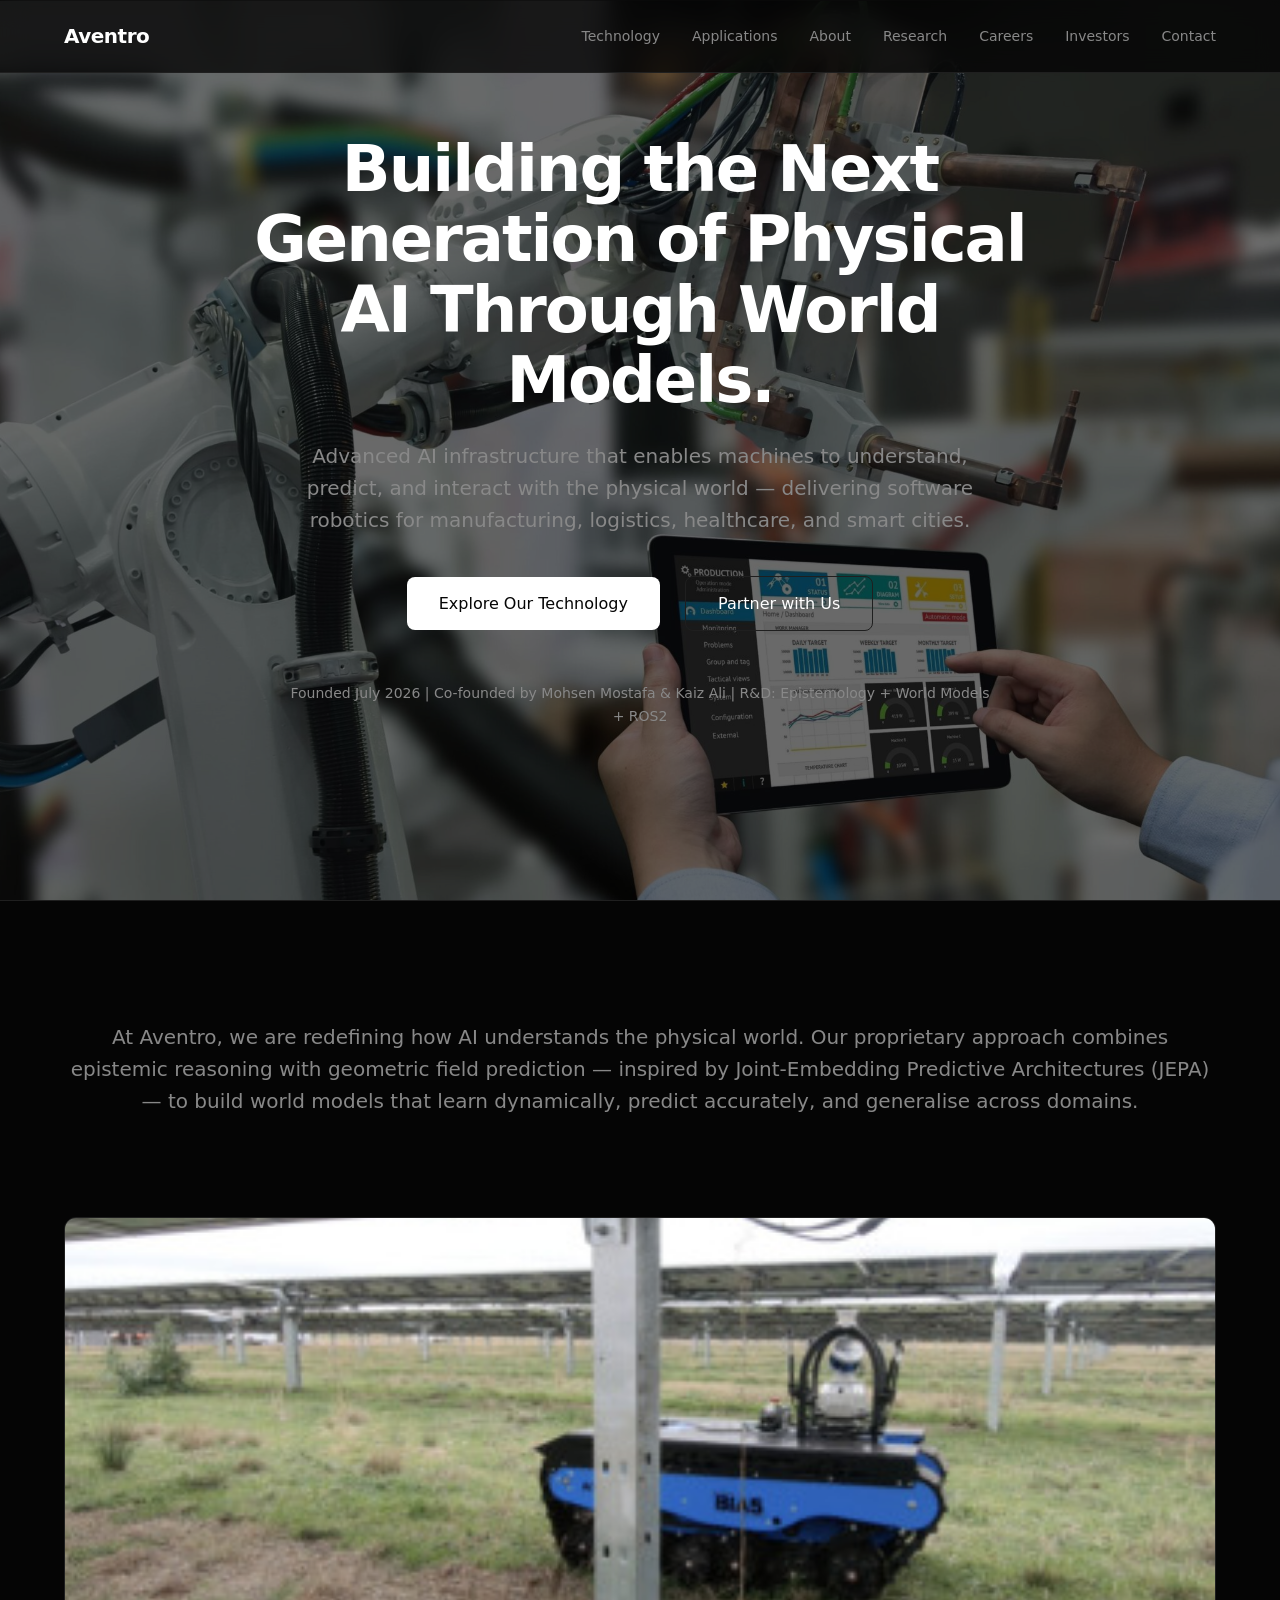
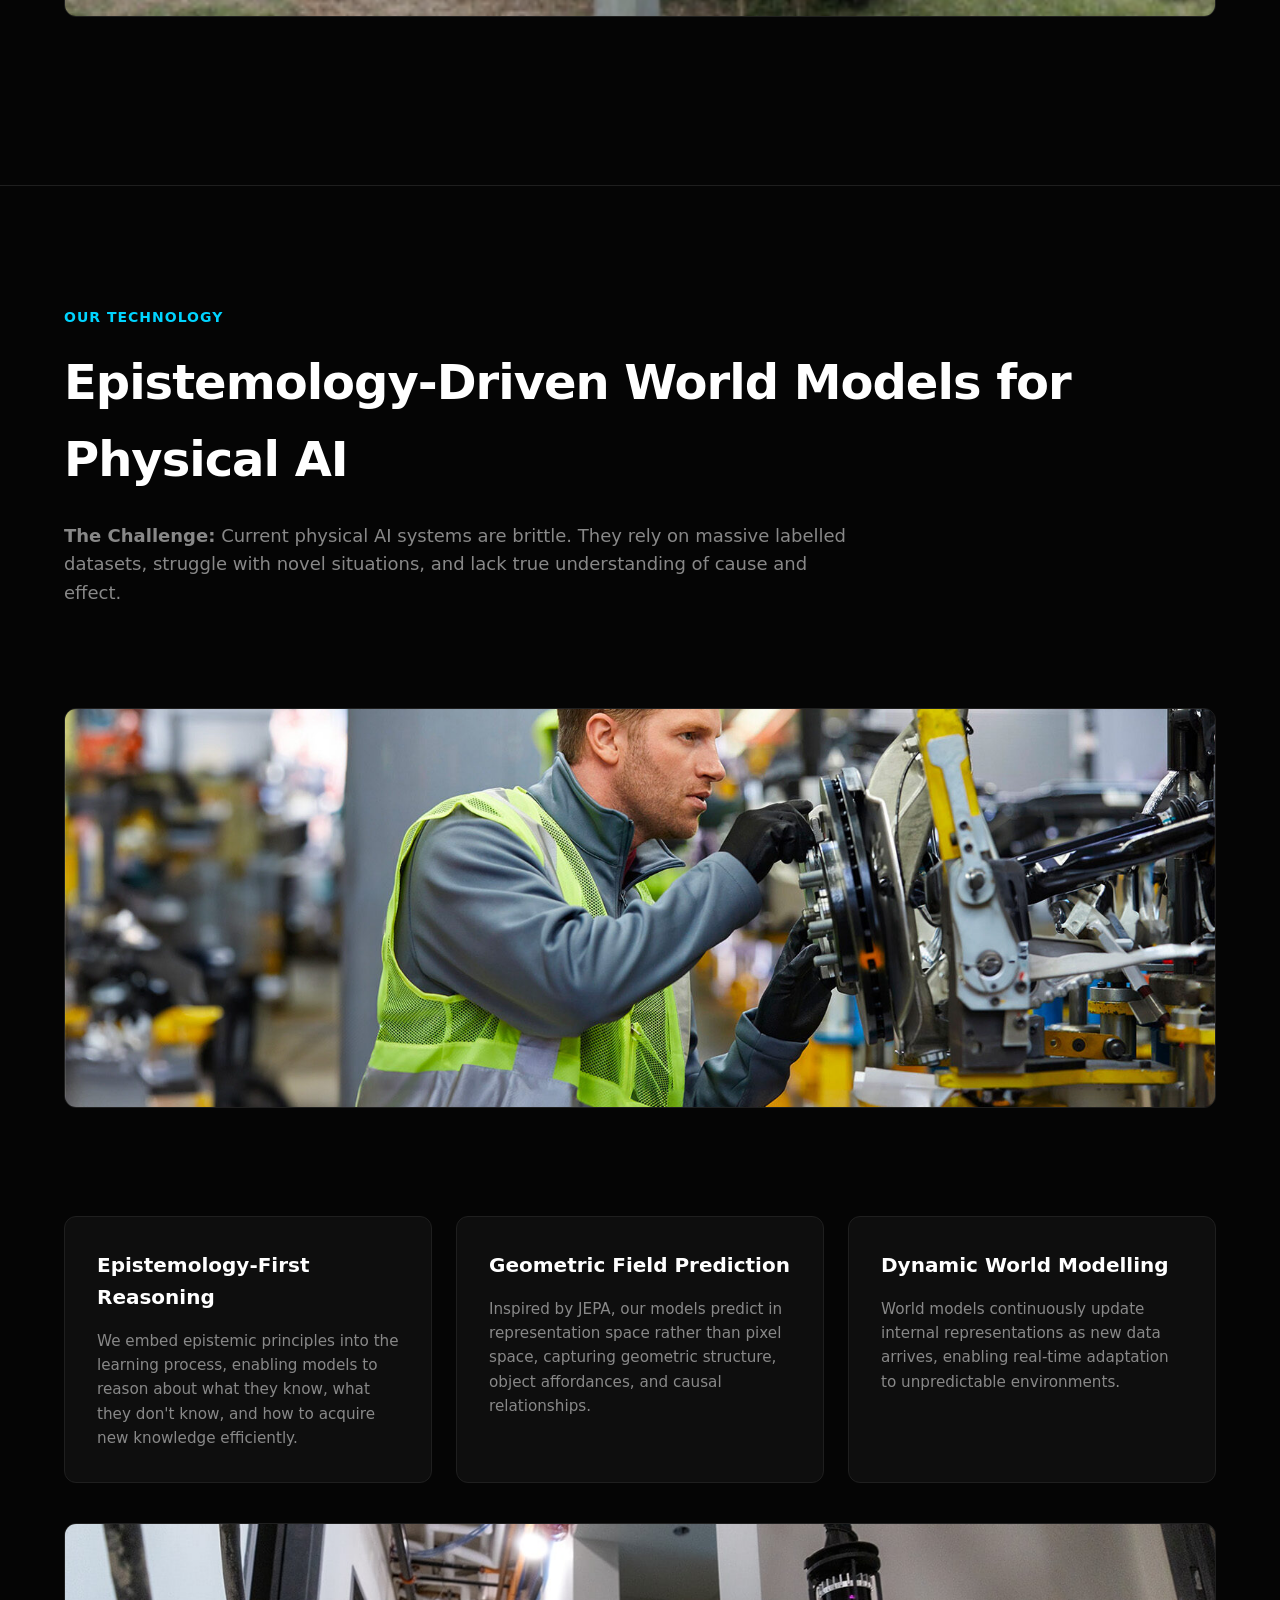
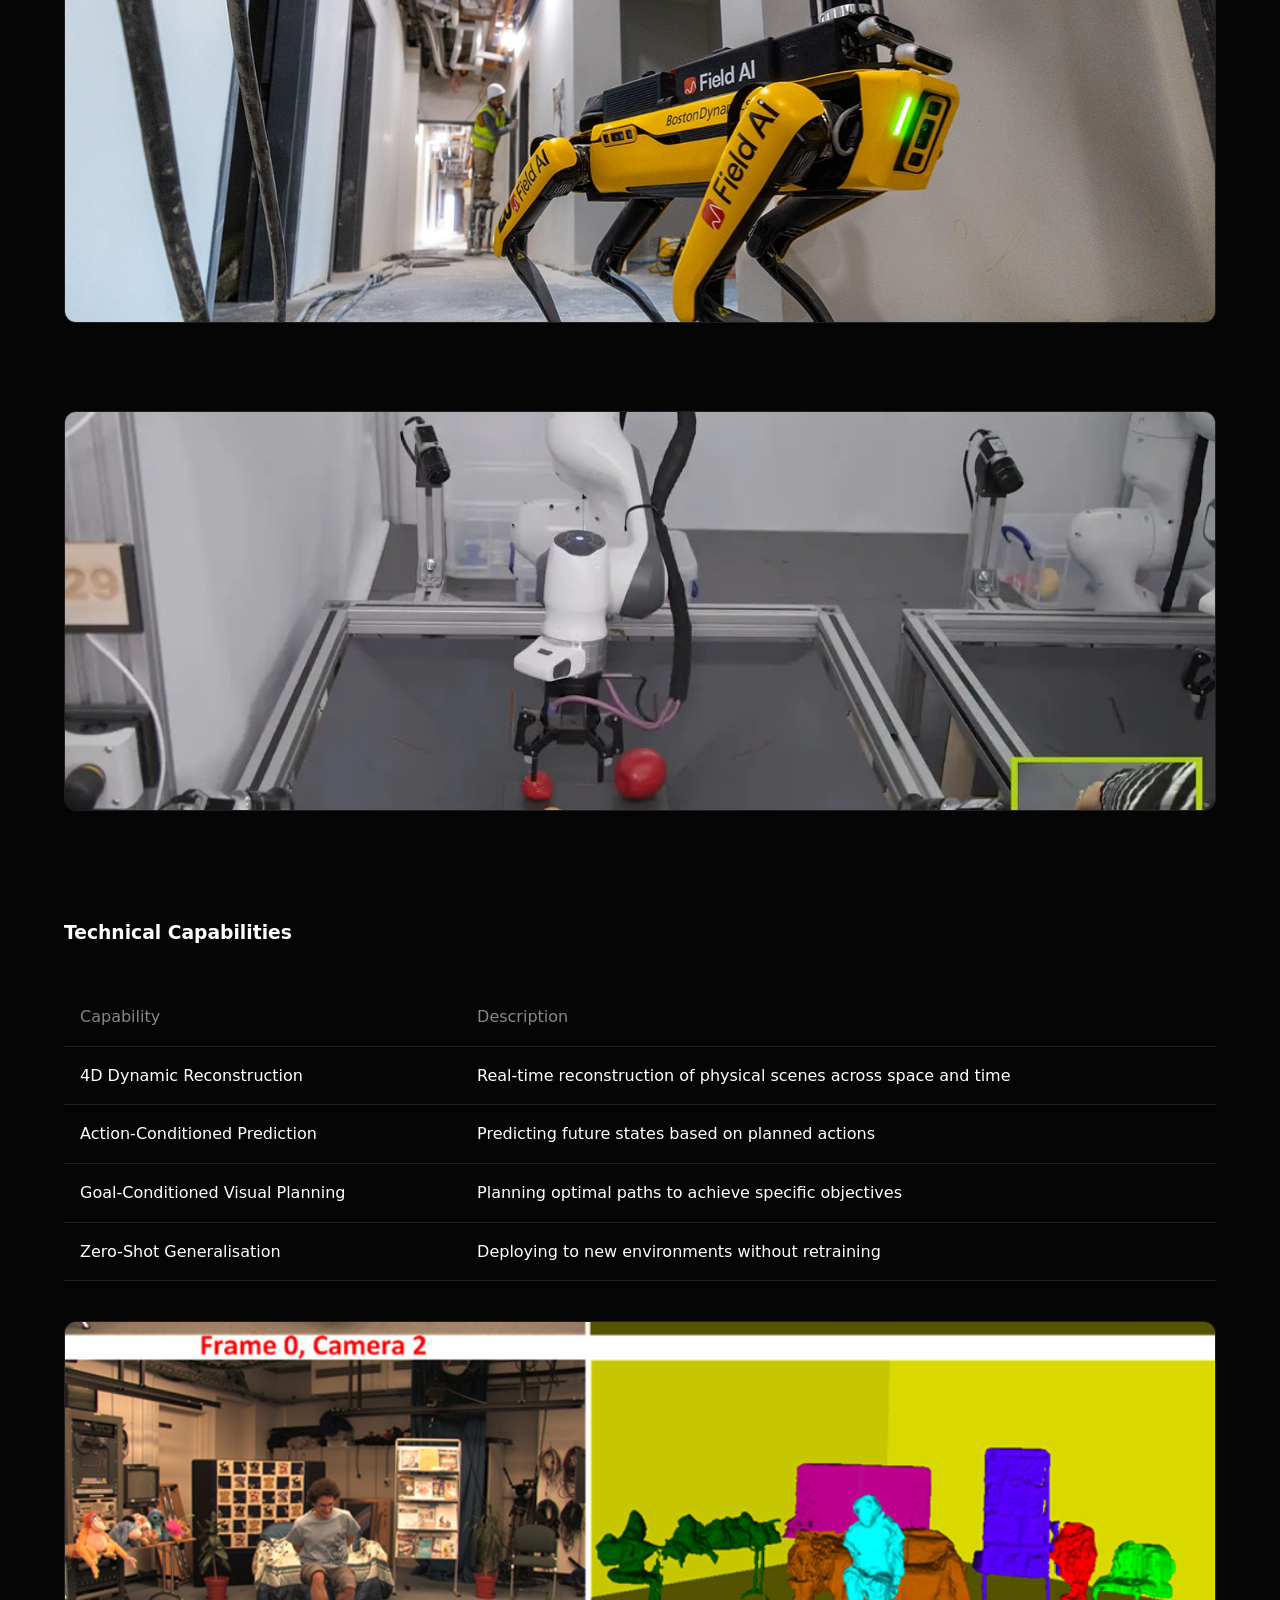
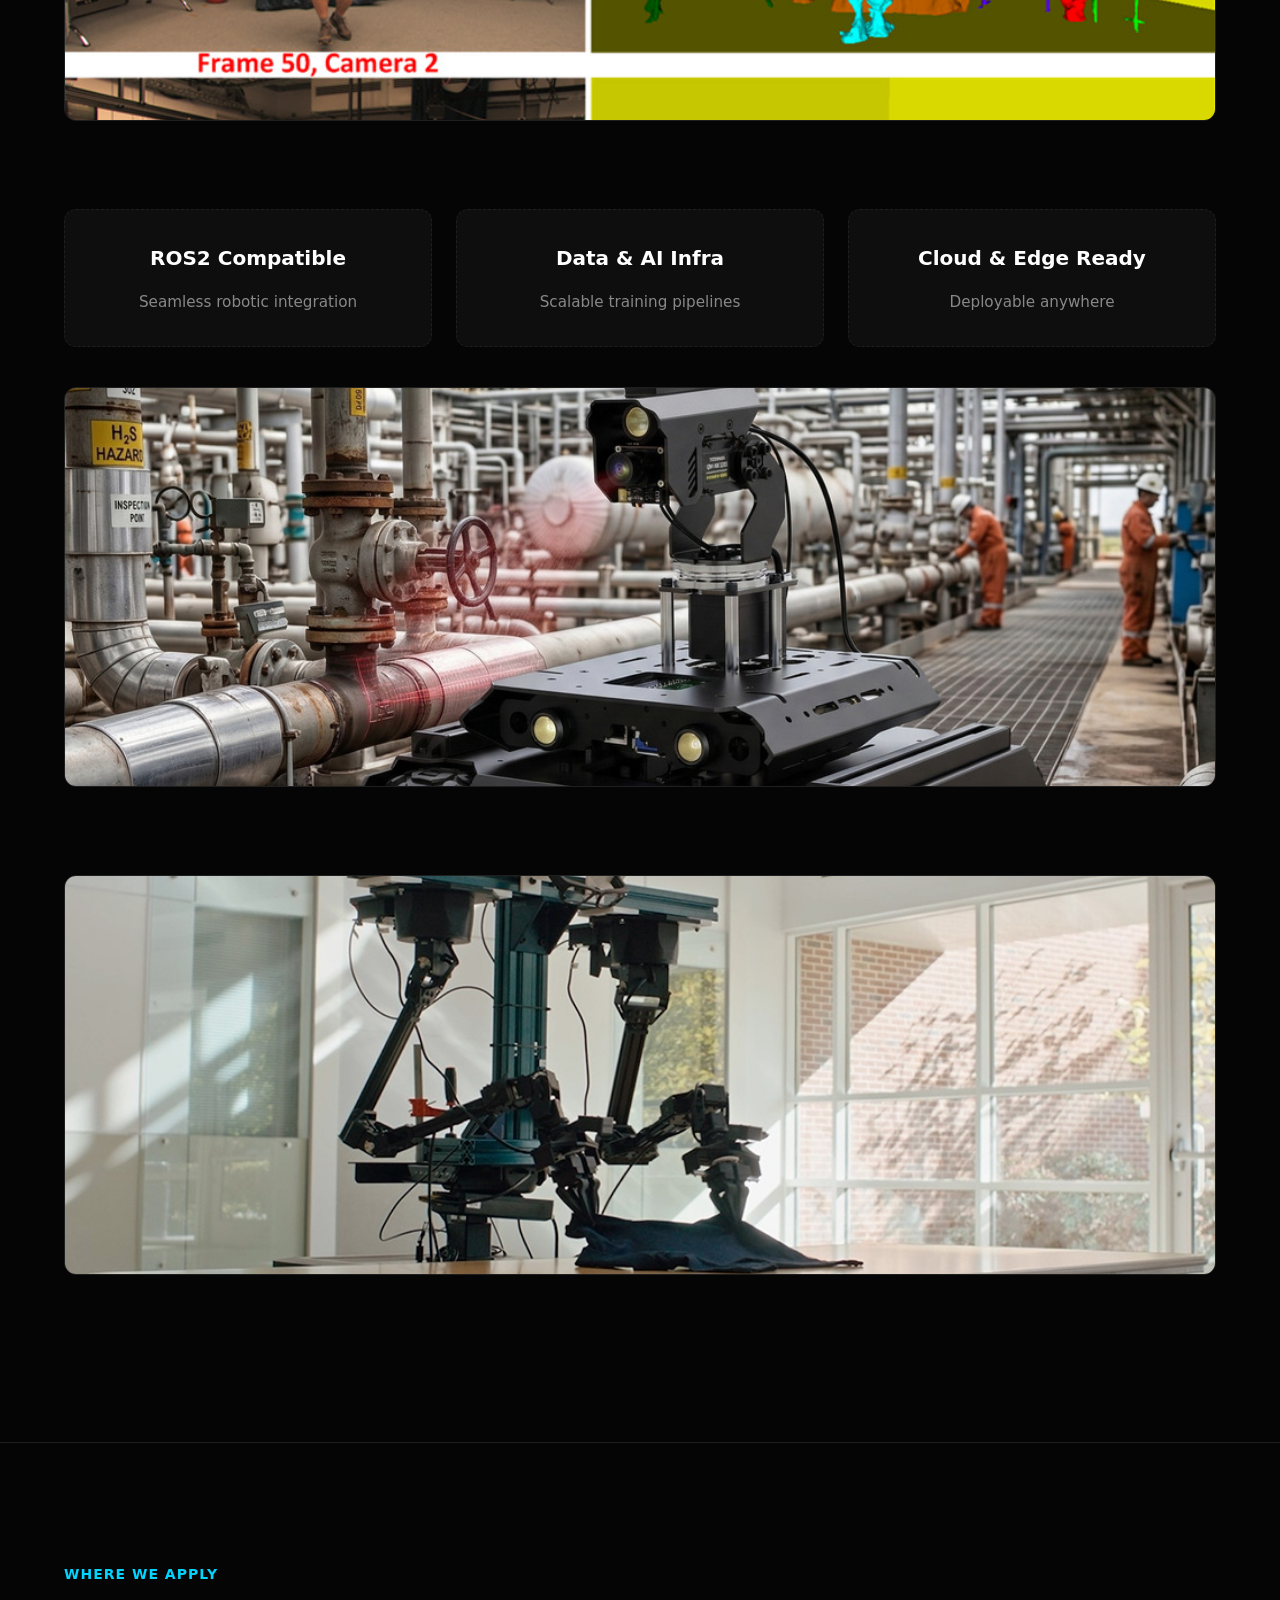
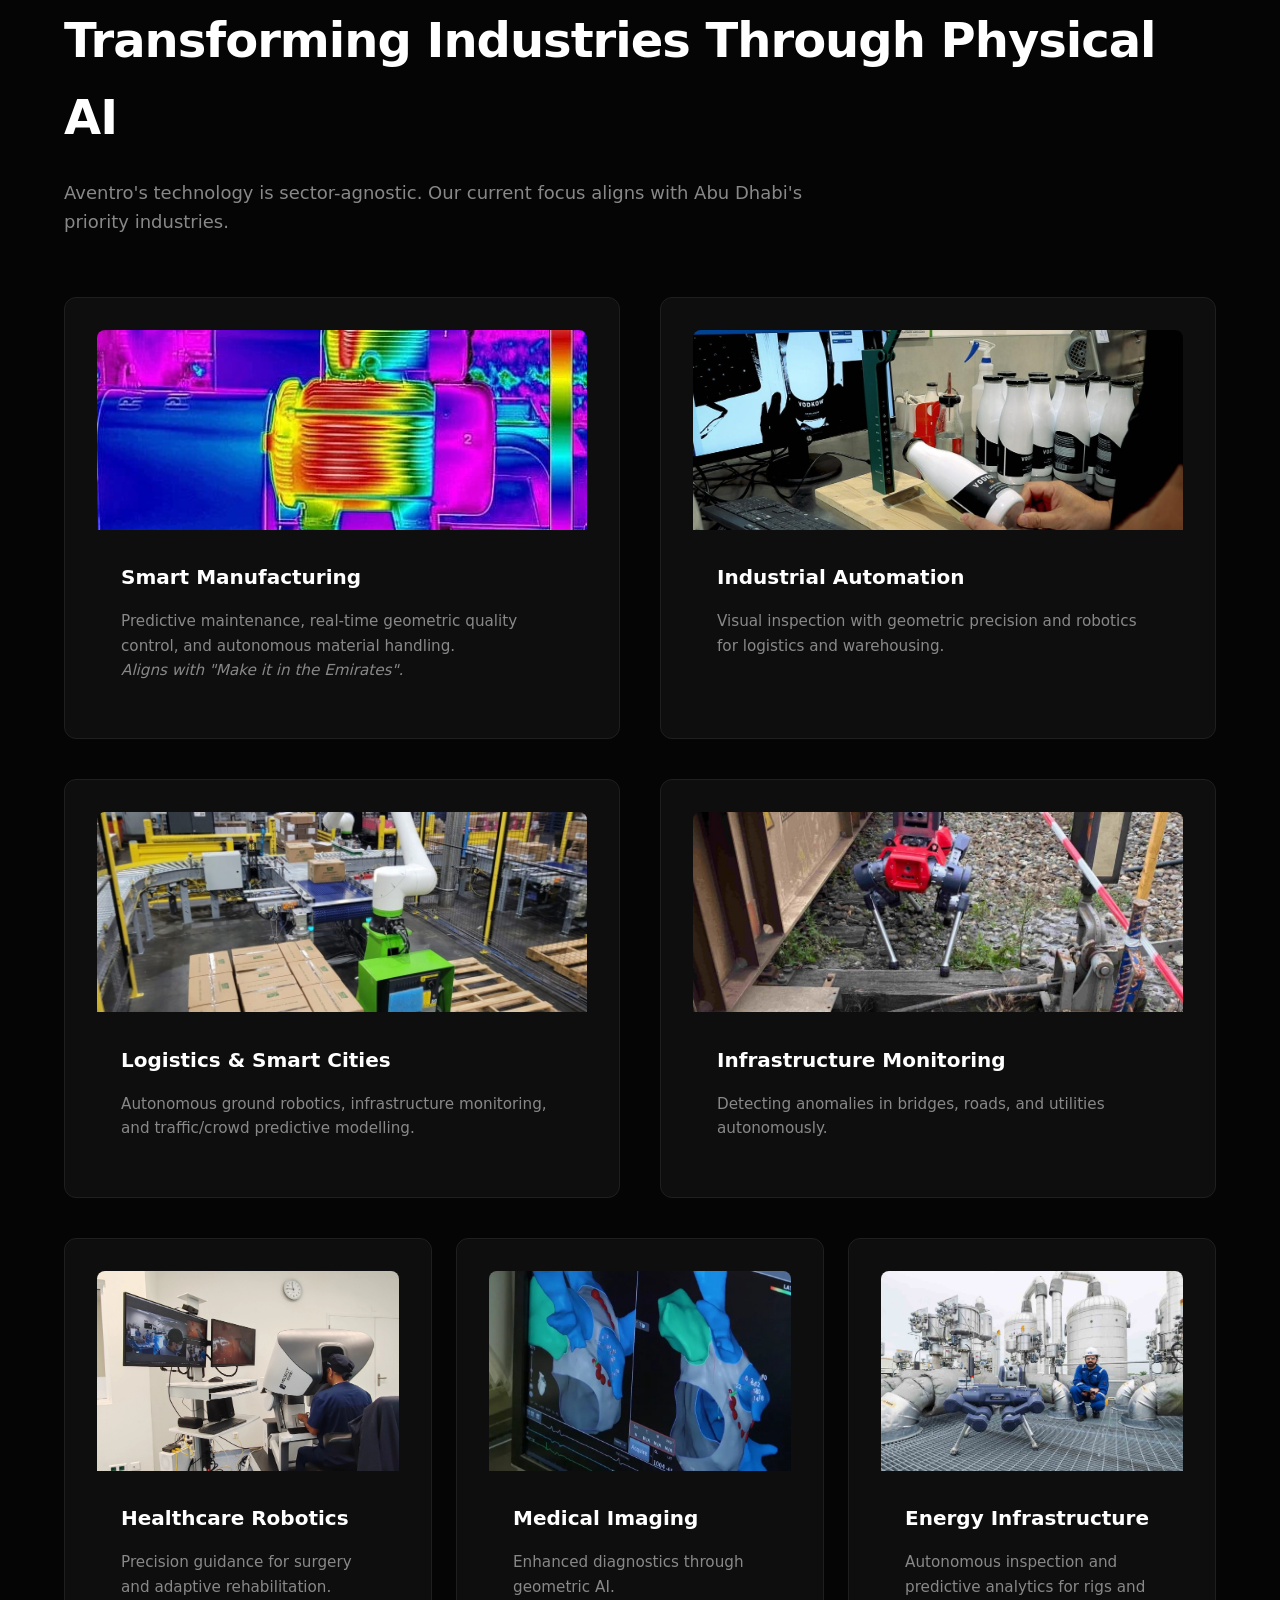
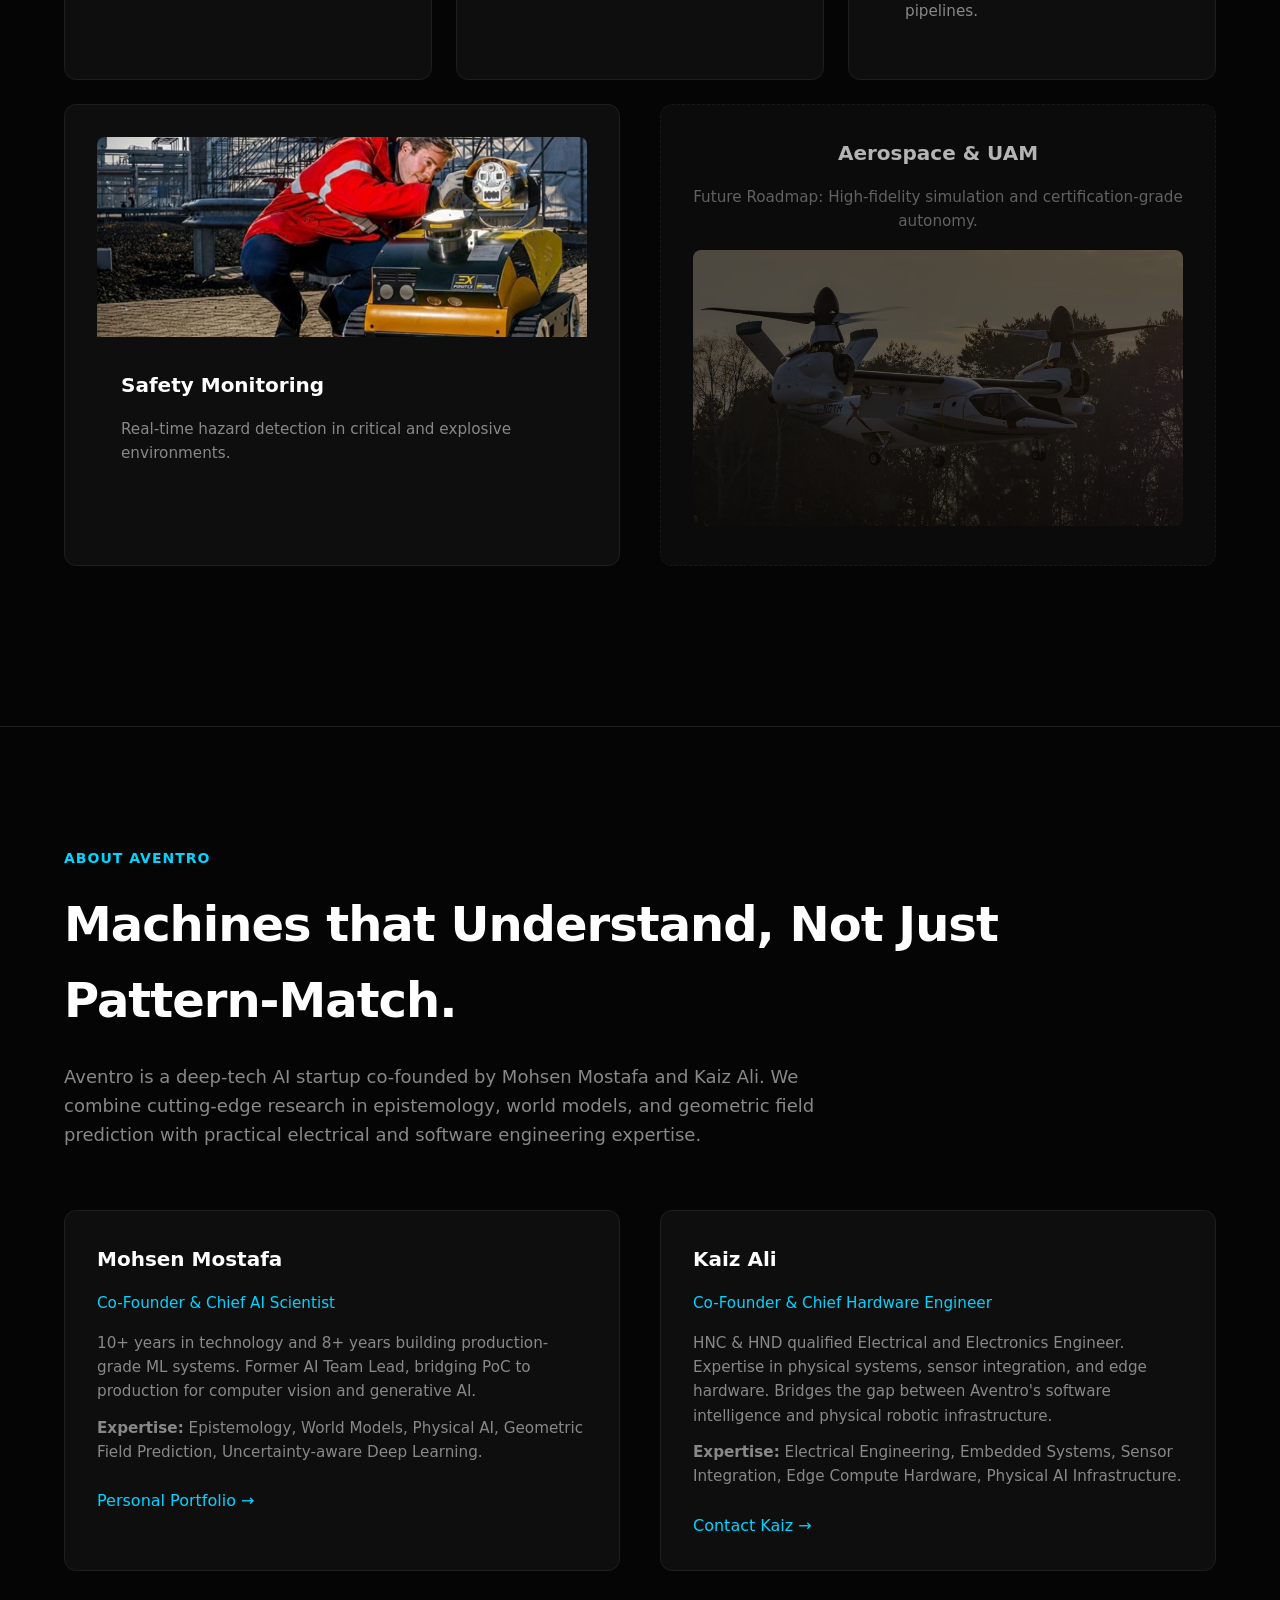
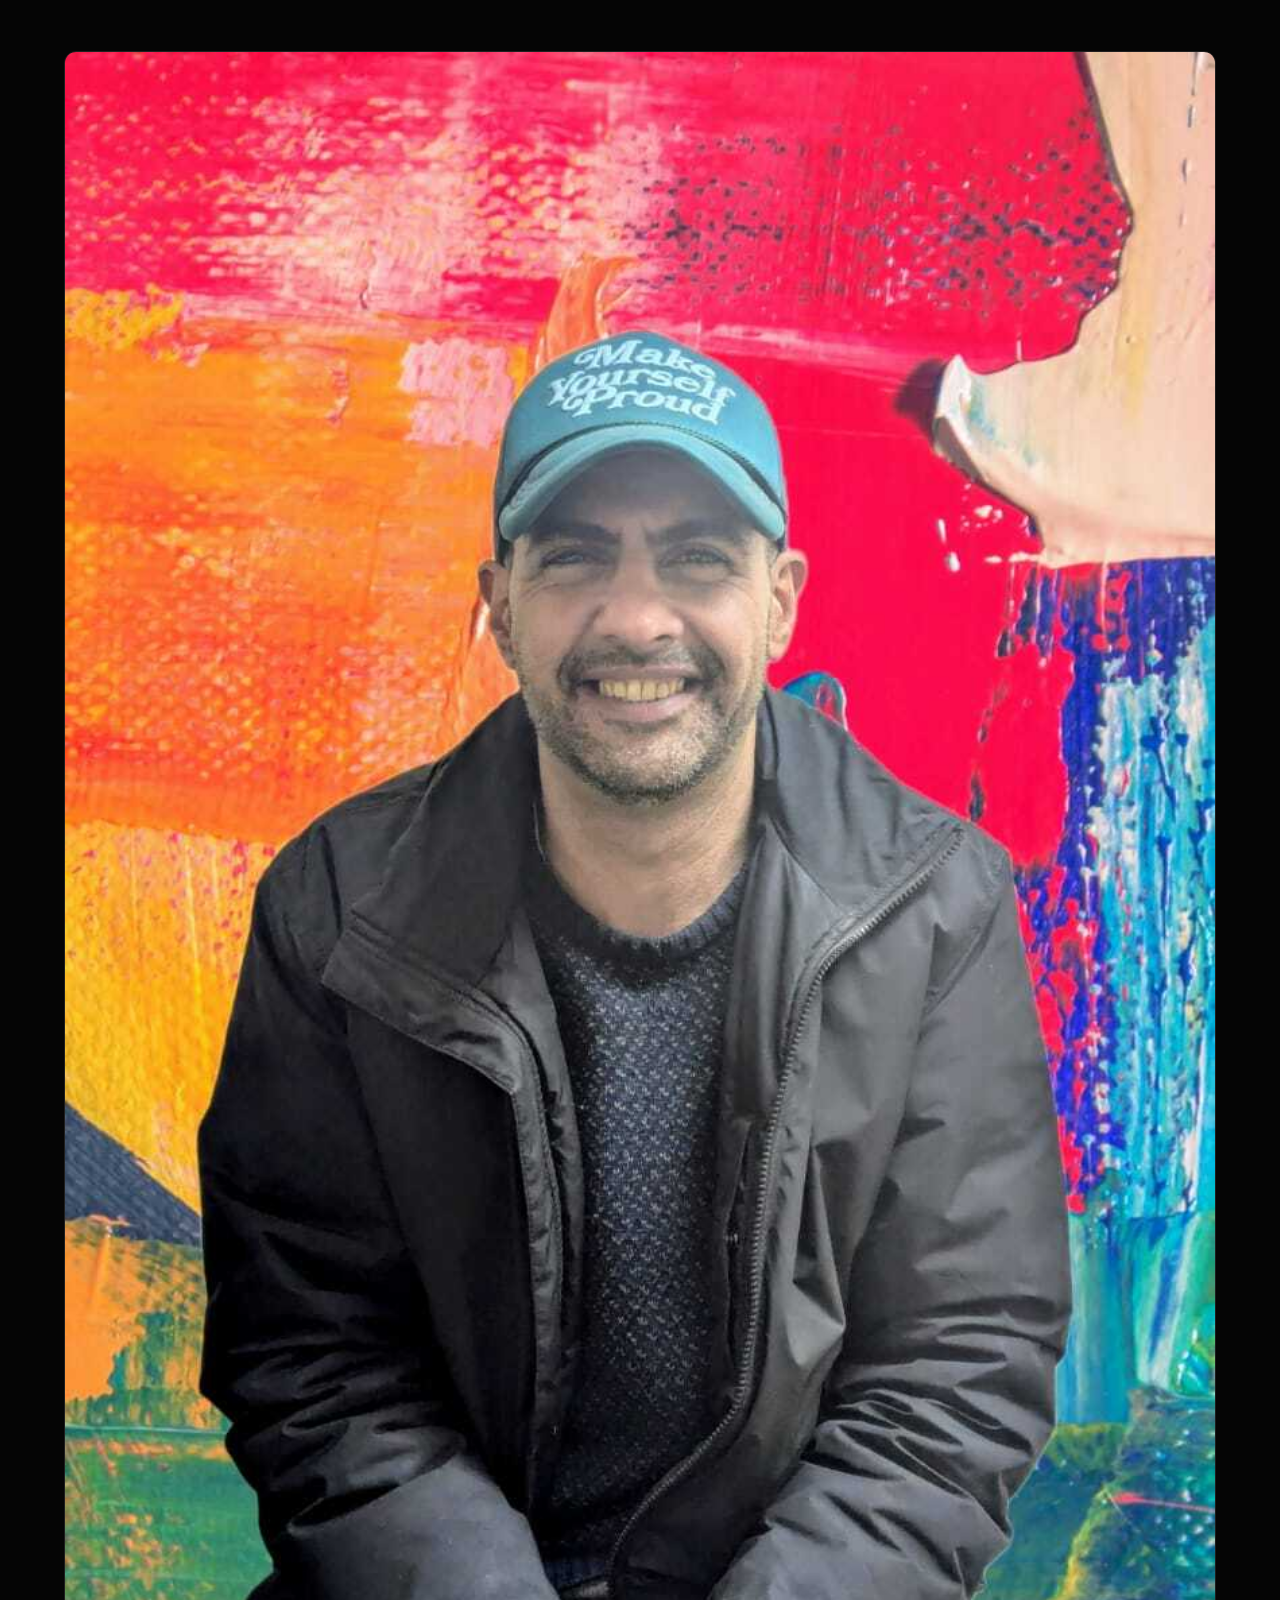
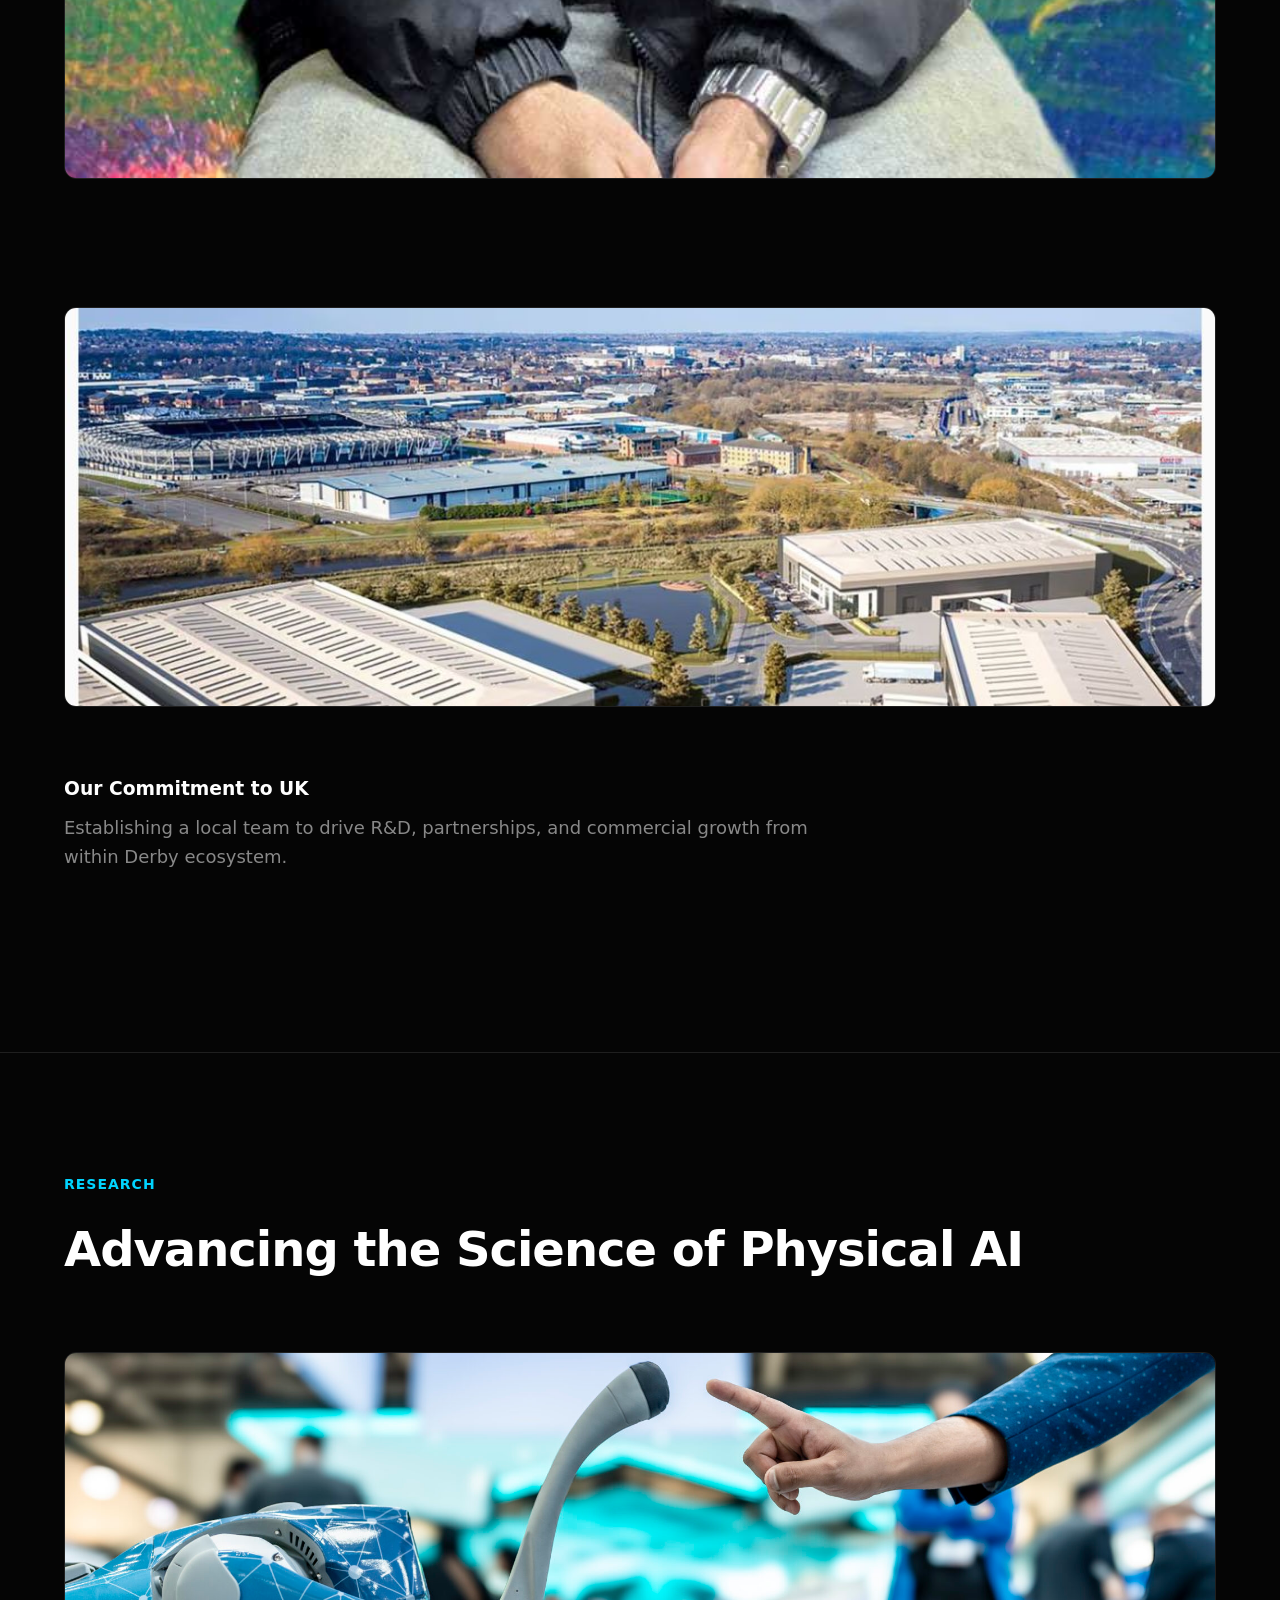
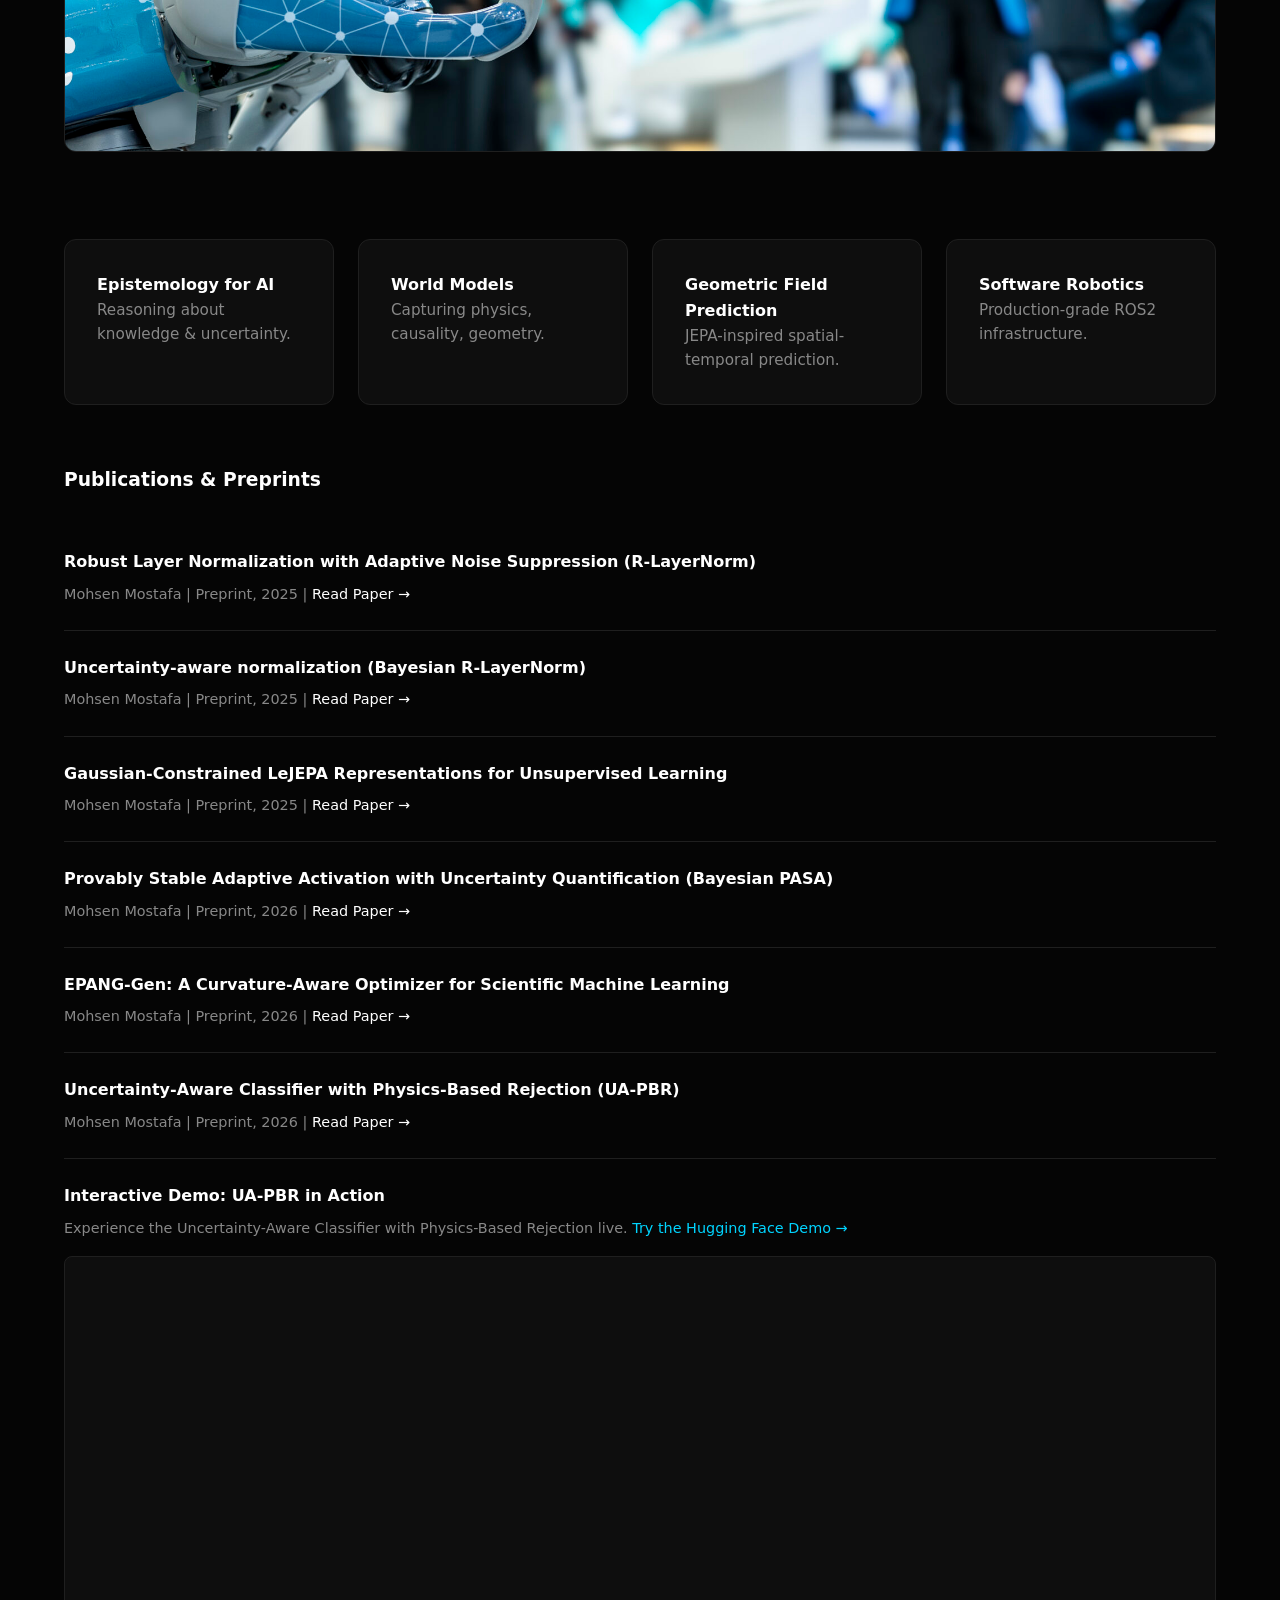
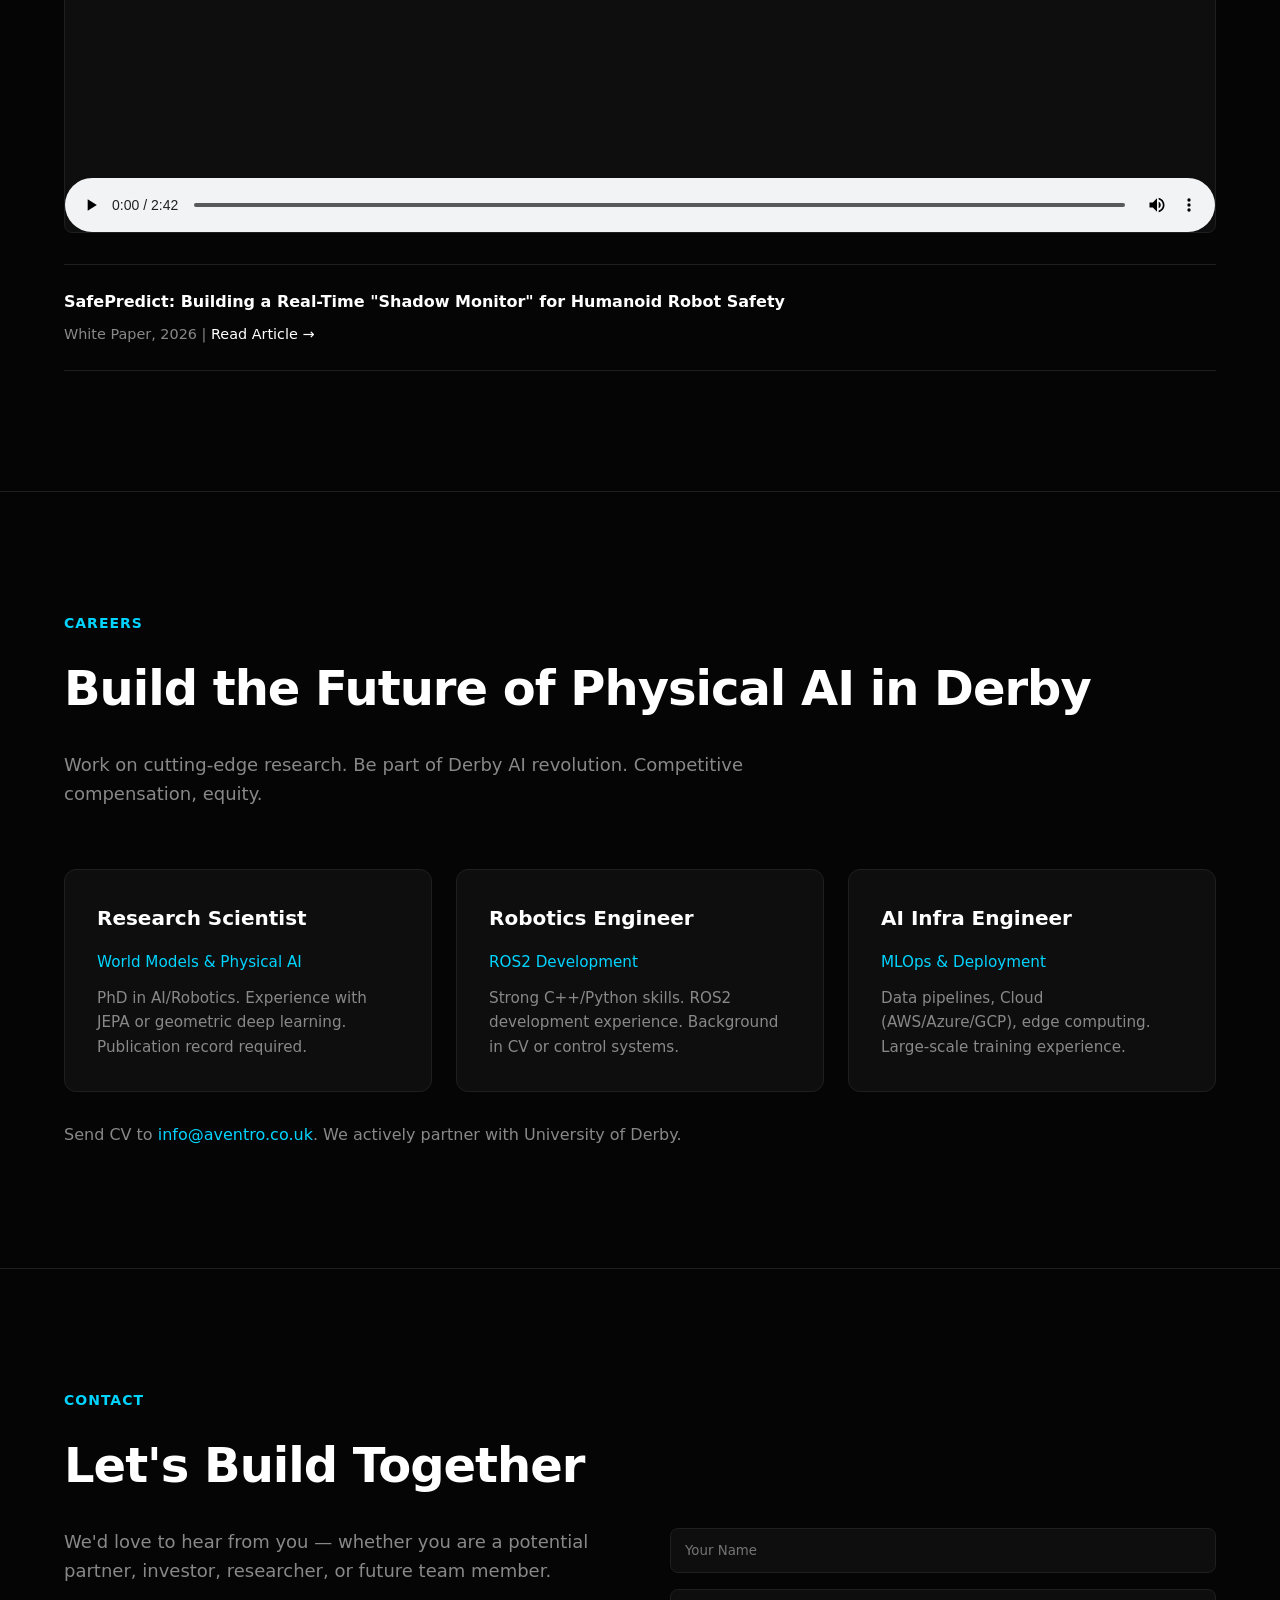
<file: index.html>
<!DOCTYPE html>
<html lang="en">
<head>
<meta charset="UTF-8">
<meta name="viewport" content="width=device-width, initial-scale=1.0">
<!-- SEO Meta Tags -->
<title>Aventro | Physical AI & World Models</title>
<meta name="description" content="Aventro develops epistemology-driven world models and geometric field prediction for autonomous robotics, manufacturing, and smart cities.">
<meta property="og:title" content="Aventro | Next-Gen Physical AI">
<meta property="og:description" content="Building the intelligence layer that enables machines to understand, predict, and interact with the physical world.">
<meta property="og:image" content="https://aventro-uk-co.github.io/assets/hero-bg.jpg">
<meta property="og:url" content="https://aventro-uk-co.github.io">
<link rel="stylesheet" href="style.css">
<link rel="icon" href="assets/favicon.ico" type="image/x-icon">
</head>
<body>
<!-- Navigation -->
<nav>
<div class="container nav-inner">
<a href="#" class="nav-logo">Aventro</a>
<div class="nav-links">
<a href="#technology">Technology</a>
<a href="#applications">Applications</a>
<a href="#about">About</a>
<a href="#research">Research</a>
<a href="#careers">Careers</a>
<a href="investor.html">Investors</a>
<a href="#contact">Contact</a>
</div>
</div>
</nav>
<!-- Hero Section -->
<section class="hero">
<img src="assets/hero-bg.jpg" alt="Physical AI Background" class="hero-bg">
<div class="hero-content">
<h1>Building the Next Generation of Physical AI Through World Models.</h1>
<p>Advanced AI infrastructure that enables machines to understand, predict, and interact with the physical world — delivering software robotics for manufacturing, logistics, healthcare, and smart cities.</p>
<div>
<a href="#technology" class="btn btn-primary">Explore Our Technology</a>
<a href="#contact" class="btn btn-secondary">Partner with Us</a>
</div>
<br><br>
<p style="font-size: 0.875rem; color: var(--text-secondary);">Founded July 2026 | Co-founded by Mohsen Mostafa & Kaiz Ali | R&D: Epistemology + World Models + ROS2</p>
</div>
</section>
<!-- Brief Intro -->
<section>
<div class="container">
<p class="section-text" style="max-width: 100%; text-align: center; font-size: 1.25rem;">
At Aventro, we are redefining how AI understands the physical world. Our proprietary approach combines epistemic reasoning with geometric field prediction — inspired by Joint-Embedding Predictive Architectures (JEPA) — to build world models that learn dynamically, predict accurately, and generalise across domains.
</p>
<img src="assets/autonomous-ground-robotics.jpg" alt="Autonomous Ground Robotics" class="img-full">
</div>
</section>
<!-- Technology Section -->
<section id="technology">
<div class="container">
<p class="section-label">Our Technology</p>
<h2 class="section-title">Epistemology-Driven World Models for Physical AI</h2>
<p class="section-text"><strong>The Challenge:</strong> Current physical AI systems are brittle. They rely on massive labelled datasets, struggle with novel situations, and lack true understanding of cause and effect.</p>
<img src="assets/ai-pipeline-failure.jpg" alt="Visual AI Pipeline Failure" class="img-full">
<div class="grid-3" style="margin-top: 60px;">
<div class="card">
<h3>Epistemology-First Reasoning</h3>
<p>We embed epistemic principles into the learning process, enabling models to reason about what they know, what they don't know, and how to acquire new knowledge efficiently.</p>
</div>
<div class="card">
<h3>Geometric Field Prediction</h3>
<p>Inspired by JEPA, our models predict in representation space rather than pixel space, capturing geometric structure, object affordances, and causal relationships.</p>
</div>
<div class="card">
<h3>Dynamic World Modelling</h3>
<p>World models continuously update internal representations as new data arrives, enabling real-time adaptation to unpredictable environments.</p>
</div>
</div>
<img src="assets/self-improving-world-model.jpg" alt="Self-Improving World Model" class="img-full">
<img src="assets/geometric-world-model-aether.jpg" alt="Geometric Aware Unified World Modeling" class="img-full">
<h3 style="margin-top: 60px; margin-bottom: 20px;">Technical Capabilities</h3>
<table>
<tr><th>Capability</th><th>Description</th></tr>
<tr><td>4D Dynamic Reconstruction</td><td>Real-time reconstruction of physical scenes across space and time</td></tr>
<tr><td>Action-Conditioned Prediction</td><td>Predicting future states based on planned actions</td></tr>
<tr><td>Goal-Conditioned Visual Planning</td><td>Planning optimal paths to achieve specific objectives</td></tr>
<tr><td>Zero-Shot Generalisation</td><td>Deploying to new environments without retraining</td></tr>
</table>
<img src="assets/4d-reconstruction.jpg" alt="4D Dynamic Scene Reconstruction" class="img-full">
<div class="grid-3" style="margin-top: 40px;">
<div class="card" style="text-align: center; border: 1px dashed var(--border-color);">
<h3>ROS2 Compatible</h3>
<p>Seamless robotic integration</p>
</div>
<div class="card" style="text-align: center; border: 1px dashed var(--border-color);">
<h3>Data & AI Infra</h3>
<p>Scalable training pipelines</p>
</div>
<div class="card" style="text-align: center; border: 1px dashed var(--border-color);">
<h3>Cloud & Edge Ready</h3>
<p>Deployable anywhere</p>
</div>
</div>
<img src="assets/ros2-edge-robot.jpg" alt="ROS2 Native Edge AI Robot" class="img-full">
<img src="assets/predictive-planning-robot.jpg" alt="World Model Predictive Planning" class="img-full">
</div>
</section>
<!-- Applications Section -->
<section id="applications">
<div class="container">
<p class="section-label">Where We Apply</p>
<h2 class="section-title">Transforming Industries Through Physical AI</h2>
<p class="section-text">Aventro's technology is sector-agnostic. Our current focus aligns with Abu Dhabi's priority industries.</p>
<div class="grid-2">
<div class="card">
<img src="assets/thermal-anomaly.jpg" alt="Thermal Anomaly Detection" class="img-card">
<div style="padding: 24px;">
<h3>Smart Manufacturing</h3>
<p>Predictive maintenance, real-time geometric quality control, and autonomous material handling. <br><em>Aligns with "Make it in the Emirates".</em></p>
</div>
</div>
<div class="card">
<img src="assets/electronics-inspection.jpg" alt="Electronics Inspection" class="img-card">
<div style="padding: 24px;">
<h3>Industrial Automation</h3>
<p>Visual inspection with geometric precision and robotics for logistics and warehousing.</p>
</div>
</div>
</div>
<div class="grid-2" style="margin-top: 24px;">
<div class="card">
<img src="assets/warehouse-amr.jpg" alt="Warehouse AMR" class="img-card">
<div style="padding: 24px;">
<h3>Logistics & Smart Cities</h3>
<p>Autonomous ground robotics, infrastructure monitoring, and traffic/crowd predictive modelling.</p>
</div>
</div>
<div class="card">
<img src="assets/bridge-inspection.jpg" alt="Bridge Inspection" class="img-card">
<div style="padding: 24px;">
<h3>Infrastructure Monitoring</h3>
<p>Detecting anomalies in bridges, roads, and utilities autonomously.</p>
</div>
</div>
</div>
<div class="grid-3" style="margin-top: 24px;">
<div class="card">
<img src="assets/surgical-robot.jpg" alt="Surgical Robotics" class="img-card">
<div style="padding: 24px;">
<h3>Healthcare Robotics</h3>
<p>Precision guidance for surgery and adaptive rehabilitation.</p>
</div>
</div>
<div class="card">
<img src="assets/diagnostic-imaging.jpg" alt="Diagnostic Imaging" class="img-card">
<div style="padding: 24px;">
<h3>Medical Imaging</h3>
<p>Enhanced diagnostics through geometric AI.</p>
</div>
</div>
<div class="card">
<img src="assets/pipeline-inspection.jpg" alt="Pipeline Inspection" class="img-card">
<div style="padding: 24px;">
<h3>Energy Infrastructure</h3>
<p>Autonomous inspection and predictive analytics for rigs and pipelines.</p>
</div>
</div>
</div>
<div class="grid-2" style="margin-top: 24px;">
<div class="card">
<img src="assets/atex-hazardous-zone.jpg" alt="ATEX Hazardous Zone Robot" class="img-card">
<div style="padding: 24px;">
<h3>Safety Monitoring</h3>
<p>Real-time hazard detection in critical and explosive environments.</p>
</div>
</div>
<div class="card" style="border: 1px dashed var(--border-color); display: flex; align-items: center; justify-content: center; text-align: center; opacity: 0.7;">
<div>
<h3>Aerospace & UAM</h3>
<p>Future Roadmap: High-fidelity simulation and certification-grade autonomy.</p>
<img src="assets/uam-simulation.jpg" alt="UAM Simulation" style="width:100%; border-radius:8px; margin-top:16px; opacity: 0.5;">
</div>
</div>
</div>
</div>
</section>
<!-- About Section -->
<section id="about">
<div class="container">
<p class="section-label">About Aventro</p>
<h2 class="section-title">Machines that Understand, Not Just Pattern-Match.</h2>
<p class="section-text">Aventro is a deep-tech AI startup co-founded by Mohsen Mostafa and Kaiz Ali. We combine cutting-edge research in epistemology, world models, and geometric field prediction with practical electrical and software engineering expertise.</p>
<div class="grid-2" style="margin-top: 40px;">
<div class="card">
<h3>Mohsen Mostafa</h3>
<p style="color: var(--accent-color); margin-bottom: 16px;">Co-Founder & Chief AI Scientist</p>
<p style="color: var(--text-secondary); margin-bottom: 12px;">10+ years in technology and 8+ years building production-grade ML systems. Former AI Team Lead, bridging PoC to production for computer vision and generative AI.</p>
<p style="color: var(--text-secondary); margin-bottom: 24px;"><strong>Expertise:</strong> Epistemology, World Models, Physical AI, Geometric Field Prediction, Uncertainty-aware Deep Learning.</p>
<a href="https://mohsenmostafa1.github.io/Mohsen.github.io/" target="_blank" style="color: var(--accent-color);">Personal Portfolio →</a>
</div>
<div class="card">
<h3>Kaiz Ali</h3>
<p style="color: var(--accent-color); margin-bottom: 16px;">Co-Founder & Chief Hardware Engineer</p>
<p style="color: var(--text-secondary); margin-bottom: 12px;">HNC & HND qualified Electrical and Electronics Engineer. Expertise in physical systems, sensor integration, and edge hardware. Bridges the gap between Aventro's software intelligence and physical robotic infrastructure.</p>
<p style="color: var(--text-secondary); margin-bottom: 24px;"><strong>Expertise:</strong> Electrical Engineering, Embedded Systems, Sensor Integration, Edge Compute Hardware, Physical AI Infrastructure.</p>
<a href="mailto:Kaiz@aventro.co.uk" style="color: var(--accent-color);">Contact Kaiz →</a>
</div>
</div>
<img src="assets/founder.jpg" alt="Mohsen Mostafa" class="img-full" style="height: 100%; object-position: top;">
<img src="assets/Derby-commitment.jpg" alt="Commitment to Derby" class="img-full" style="margin-top: 80px;">
<h3 style="margin-top: 20px;">Our Commitment to UK</h3>
<p class="section-text" style="margin-top: 10px;">Establishing a local team to drive R&D, partnerships, and commercial growth from within Derby ecosystem.</p>
</div>
</section>
<!-- Research Section -->
<section id="research">
<div class="container">
<p class="section-label">Research</p>
<h2 class="section-title">Advancing the Science of Physical AI</h2>
<img src="assets/research-intro.jpg" alt="Research Intro" class="img-full">
<div class="grid-4" style="margin-top: 40px;">
<div class="card"><h4>Epistemology for AI</h4><p>Reasoning about knowledge & uncertainty.</p></div>
<div class="card"><h4>World Models</h4><p>Capturing physics, causality, geometry.</p></div>
<div class="card"><h4>Geometric Field Prediction</h4><p>JEPA-inspired spatial-temporal prediction.</p></div>
<div class="card"><h4>Software Robotics</h4><p>Production-grade ROS2 infrastructure.</p></div>
</div>
<h3 style="margin-top: 60px; margin-bottom: 30px;">Publications & Preprints</h3>
<div class="pub-item">
<h4>Robust Layer Normalization with Adaptive Noise Suppression (R-LayerNorm)</h4>
<p>Mohsen Mostafa | Preprint, 2025 | <a href="https://www.preprints.org/manuscript/202603.0060" target="_blank">Read Paper →</a></p>
</div>
<div class="pub-item">
<h4>Uncertainty-aware normalization (Bayesian R-LayerNorm)</h4>
<p>Mohsen Mostafa | Preprint, 2025 | <a href="https://www.preprints.org/manuscript/202603.0450" target="_blank">Read Paper →</a></p>
</div>
<div class="pub-item">
<h4>Gaussian-Constrained LeJEPA Representations for Unsupervised Learning</h4>
<p>Mohsen Mostafa | Preprint, 2025 | <a href="https://arxiv.org/abs/2602.07016" target="_blank">Read Paper →</a></p>
</div>
<div class="pub-item">
<h4>Provably Stable Adaptive Activation with Uncertainty Quantification (Bayesian PASA)</h4>
<p>Mohsen Mostafa | Preprint, 2026 | <a href="https://www.preprints.org/manuscript/202603.0740/v1" target="_blank">Read Paper →</a></p>
</div>
<div class="pub-item">
<h4>EPANG-Gen: A Curvature-Aware Optimizer for Scientific Machine Learning</h4>
<p>Mohsen Mostafa | Preprint, 2026 | <a href="https://www.preprints.org/manuscript/202603.0692/v1" target="_blank">Read Paper →</a></p>
</div>
<div class="pub-item">
<h4>Uncertainty-Aware Classifier with Physics-Based Rejection (UA-PBR)</h4>
<p>Mohsen Mostafa | Preprint, 2026 | <a href="https://www.preprints.org/manuscript/202603.0748" target="_blank">Read Paper →</a></p>
</div>
<div class="pub-item">
<h4>Interactive Demo: UA-PBR in Action</h4>
<p>Experience the Uncertainty-Aware Classifier with Physics-Based Rejection live. <a href="https://huggingface.co/spaces/MohsenAI5/UA-PBR-Demo" target="_blank" style="color: var(--accent-color);">Try the Hugging Face Demo →</a></p>
<video width="100%" controls style="margin-top: 16px; border-radius: 8px; border: 1px solid var(--border-color); background: var(--surface-color);">
    <source src="demo-video.mp4" type="video/mp4">
    Your browser does not support the video tag.
</video>
</div>
<div class="pub-item">
<h4>SafePredict: Building a Real-Time "Shadow Monitor" for Humanoid Robot Safety</h4>
<p>White Paper, 2026 | <a href="https://medium.com/@mohsenmostafa833/safepredict-v2-building-a-real-time-shadow-monitor-for-humanoid-robot-safety-4b7e62780812" target="_blank">Read Article →</a></p>
</div>
</div>
</section>
<!-- Careers Section -->
<section id="careers">
<div class="container">
<p class="section-label">Careers</p>
<h2 class="section-title">Build the Future of Physical AI in Derby</h2>
<p class="section-text">Work on cutting-edge research. Be part of Derby AI revolution. Competitive compensation, equity.</p>
<div class="grid-3">
<div class="card">
<h3>Research Scientist</h3>
<p style="color: var(--accent-color); margin-bottom: 12px;">World Models & Physical AI</p>
<p>PhD in AI/Robotics. Experience with JEPA or geometric deep learning. Publication record required.</p>
</div>
<div class="card">
<h3>Robotics Engineer</h3>
<p style="color: var(--accent-color); margin-bottom: 12px;">ROS2 Development</p>
<p>Strong C++/Python skills. ROS2 development experience. Background in CV or control systems.</p>
</div>
<div class="card">
<h3>AI Infra Engineer</h3>
<p style="color: var(--accent-color); margin-bottom: 12px;">MLOps & Deployment</p>
<p>Data pipelines, Cloud (AWS/Azure/GCP), edge computing. Large-scale training experience.</p>
</div>
</div>
<p style="margin-top: 30px; color: var(--text-secondary);">Send CV to <a href="mailto:info@aventro.co.uk" style="color: var(--accent-color);">info@aventro.co.uk</a>. We actively partner with University of Derby.</p>
</div>
</section>
<!-- Contact Section -->
<section id="contact">
<div class="container">
<p class="section-label">Contact</p>
<h2 class="section-title">Let's Build Together</h2>
<div class="contact-grid">
<div>
<p class="section-text" style="margin-top: 0;">We'd love to hear from you — whether you are a potential partner, investor, researcher, or future team member.</p>
<p style="margin-bottom: 20px;"><strong>General Inquiries:</strong><br><span style="color: var(--text-secondary);">info@aventro.co.uk (Response within 48h)</span></p>
<p style="margin-bottom: 20px;"><strong>Research & Technical:</strong><br><span style="color: var(--text-secondary);">mohsen@aventro.co.uk (Response within 24h)</span></p>
<p style="margin-bottom: 20px;"><strong>Investment:</strong><br><span style="color: var(--text-secondary);">info@aventro.co.uk</span></p>
<p style="margin-bottom: 20px;"><strong>Location:</strong><br><span style="color: var(--text-secondary);">UK Office: Derby<br>UK</span></p>
</div>
<div>
<form action="https://formspree.io/f/mqpzynnd" method="POST">
<input type="text" name="name" placeholder="Your Name" required>
<input type="email" name="email" placeholder="Your Email" required>
<input type="text" name="subject" placeholder="Subject (e.g., Hub71 Inquiry)" required>
<textarea name="message" rows="6" placeholder="Your Message" required></textarea>
<!-- Honeypot -->
<input type="text" name="_gotcha" style="display:none">
<button type="submit" class="btn btn-primary" style="width: 100%; margin: 0;">Send Message</button>
</form>
</div>
</div>
</div>
</section>
<!-- Mandatory Footer -->
<footer>
<div class="container" style="display: flex; justify-content: space-between; align-items: center; width: 100%;">
<div>
<p style="font-size: 0.875rem; color: var(--text-secondary);">© 2026 Aventro UK Co. All rights reserved.</p>
<div class="footer-links" style="margin-top: 8px;">
<a href="privacy.html">Privacy Policy</a>
<a href="terms.html">Terms of Service</a>
<span style="color: var(--text-secondary); font-size: 0.875rem;">Derby, UK</span>
</div>
</div>
<div class="footer-social">
<a href="https://www.linkedin.com/company/aventro-uk-co/" target="_blank">LinkedIn</a>
<a href="https://github.com/Aventro-uk-co" target="_blank">GitHub</a>
<a href="https://x.com/Aventro_uk_co" target="_blank">Twitter/X</a>
</div>
</div>
</footer>
</body>
</html>
</file>
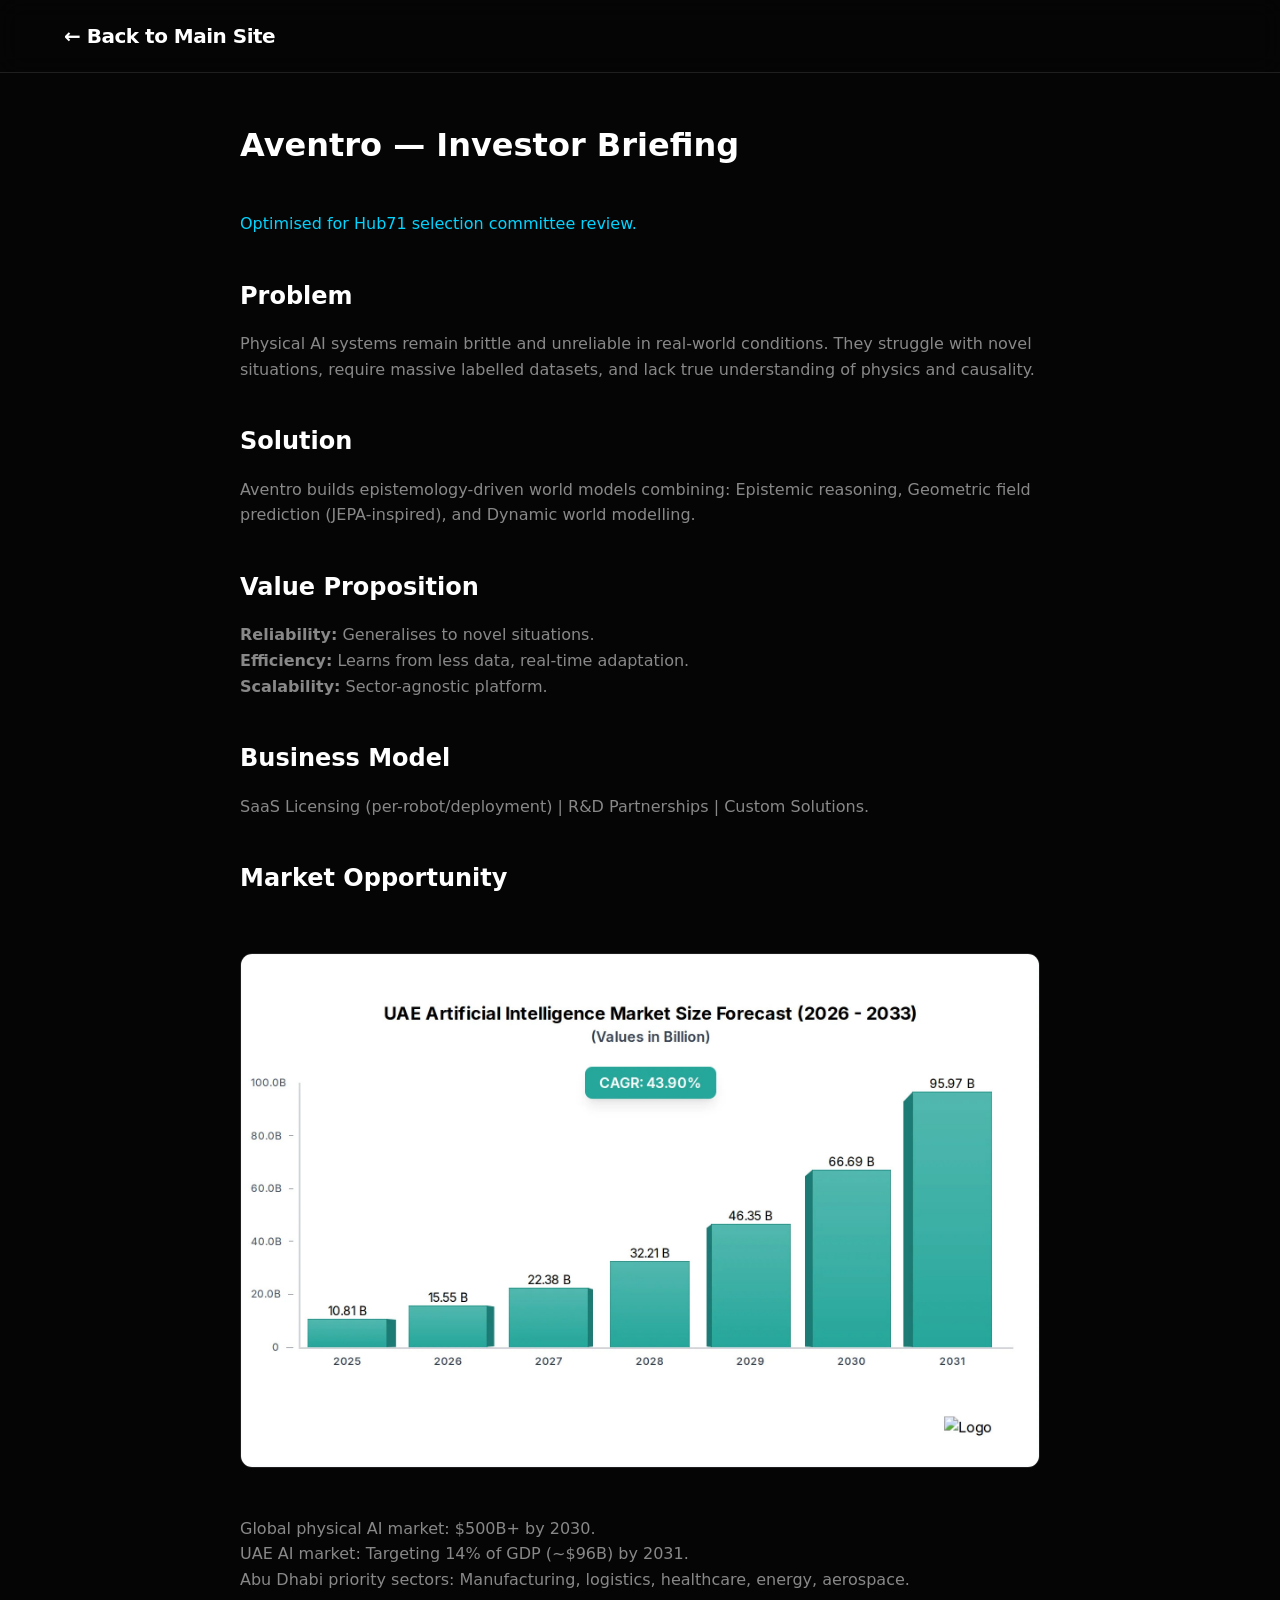
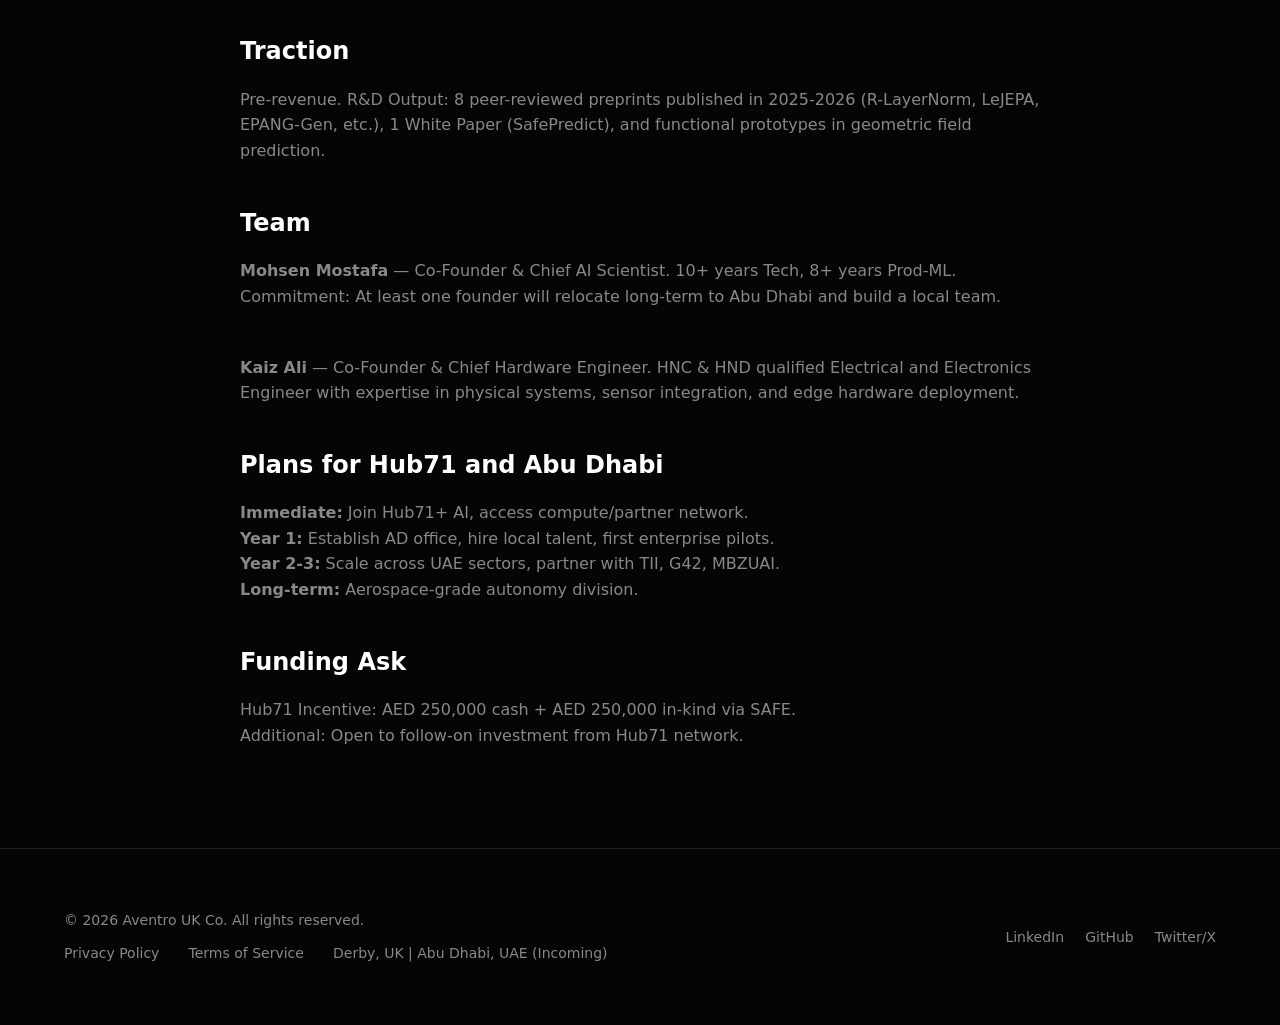
<file: investor.html>
<!DOCTYPE html>
<html lang="en">
<head>
    <meta charset="UTF-8">
    <meta name="viewport" content="width=device-width, initial-scale=1.0">
    <meta name="robots" content="noindex, nofollow"> <!-- Keeps this out of google search, meant for direct links -->
    <title>Investor Briefing - Aventro</title>
    <link rel="stylesheet" href="style.css">
</head>
<body>
    <nav><div class="container nav-inner"><a href="index.html" class="nav-logo">← Back to Main Site</a></div></nav>

    <div class="legal-content">
        <h1>Aventro — Investor Briefing</h1>
        <p style="color: var(--accent-color);">Optimised for Hub71 selection committee review.</p>

        <h2>Problem</h2>
        <p>Physical AI systems remain brittle and unreliable in real-world conditions. They struggle with novel situations, require massive labelled datasets, and lack true understanding of physics and causality.</p>

        <h2>Solution</h2>
        <p>Aventro builds epistemology-driven world models combining: Epistemic reasoning, Geometric field prediction (JEPA-inspired), and Dynamic world modelling.</p>

        <h2>Value Proposition</h2>
        <p><strong>Reliability:</strong> Generalises to novel situations.<br><strong>Efficiency:</strong> Learns from less data, real-time adaptation.<br><strong>Scalability:</strong> Sector-agnostic platform.</p>

        <h2>Business Model</h2>
        <p>SaaS Licensing (per-robot/deployment) | R&D Partnerships | Custom Solutions.</p>

        <h2>Market Opportunity</h2>
        <img src="assets/market-opportunity.jpg" alt="Market Opportunity" class="img-full" style="height: auto;">
        <p>Global physical AI market: $500B+ by 2030.<br>UAE AI market: Targeting 14% of GDP (~$96B) by 2031.<br>Abu Dhabi priority sectors: Manufacturing, logistics, healthcare, energy, aerospace.</p>

        <h2>Traction</h2>
        <p>Pre-revenue. R&D Output: 8 peer-reviewed preprints published in 2025-2026 (R-LayerNorm, LeJEPA, EPANG-Gen, etc.), 1 White Paper (SafePredict), and functional prototypes in geometric field prediction.</p>

        <h2>Team</h2>
        <p><strong>Mohsen Mostafa</strong> — Co-Founder & Chief AI Scientist. 10+ years Tech, 8+ years Prod-ML. Commitment: At least one founder will relocate long-term to Abu Dhabi and build a local team.</p>
        <br>
        <p><strong>Kaiz Ali</strong> — Co-Founder & Chief Hardware Engineer. HNC & HND qualified Electrical and Electronics Engineer with expertise in physical systems, sensor integration, and edge hardware deployment.</p>
        
        <h2>Plans for Hub71 and Abu Dhabi</h2>
        <p><strong>Immediate:</strong> Join Hub71+ AI, access compute/partner network.<br><strong>Year 1:</strong> Establish AD office, hire local talent, first enterprise pilots.<br><strong>Year 2-3:</strong> Scale across UAE sectors, partner with TII, G42, MBZUAI.<br><strong>Long-term:</strong> Aerospace-grade autonomy division.</p>

        <h2>Funding Ask</h2>
        <p>Hub71 Incentive: AED 250,000 cash + AED 250,000 in-kind via SAFE.<br>Additional: Open to follow-on investment from Hub71 network.</p>
    </div>

    <!-- Mandatory Footer -->
    <footer>
        <div class="container" style="display: flex; justify-content: space-between; align-items: center; width: 100%;">
            <div>
                <p style="font-size: 0.875rem; color: var(--text-secondary);">© 2026 Aventro UK Co. All rights reserved.</p>
                <div class="footer-links" style="margin-top: 8px;">
                    <a href="privacy.html">Privacy Policy</a>
                    <a href="terms.html">Terms of Service</a>
                    <span style="color: var(--text-secondary); font-size: 0.875rem;">Derby, UK | Abu Dhabi, UAE (Incoming)</span>
                </div>
            </div>
            <div class="footer-social">
                <a href="https://www.linkedin.com/company/aventro-uk-co/" target="_blank">LinkedIn</a>
                <a href="https://github.com/Aventro-uk-co" target="_blank">GitHub</a>
                <a href="https://x.com/Aventro_uk_co" target="_blank">Twitter/X</a>
            </div>
        </div>
    </footer>
</body>
</html>
</file>
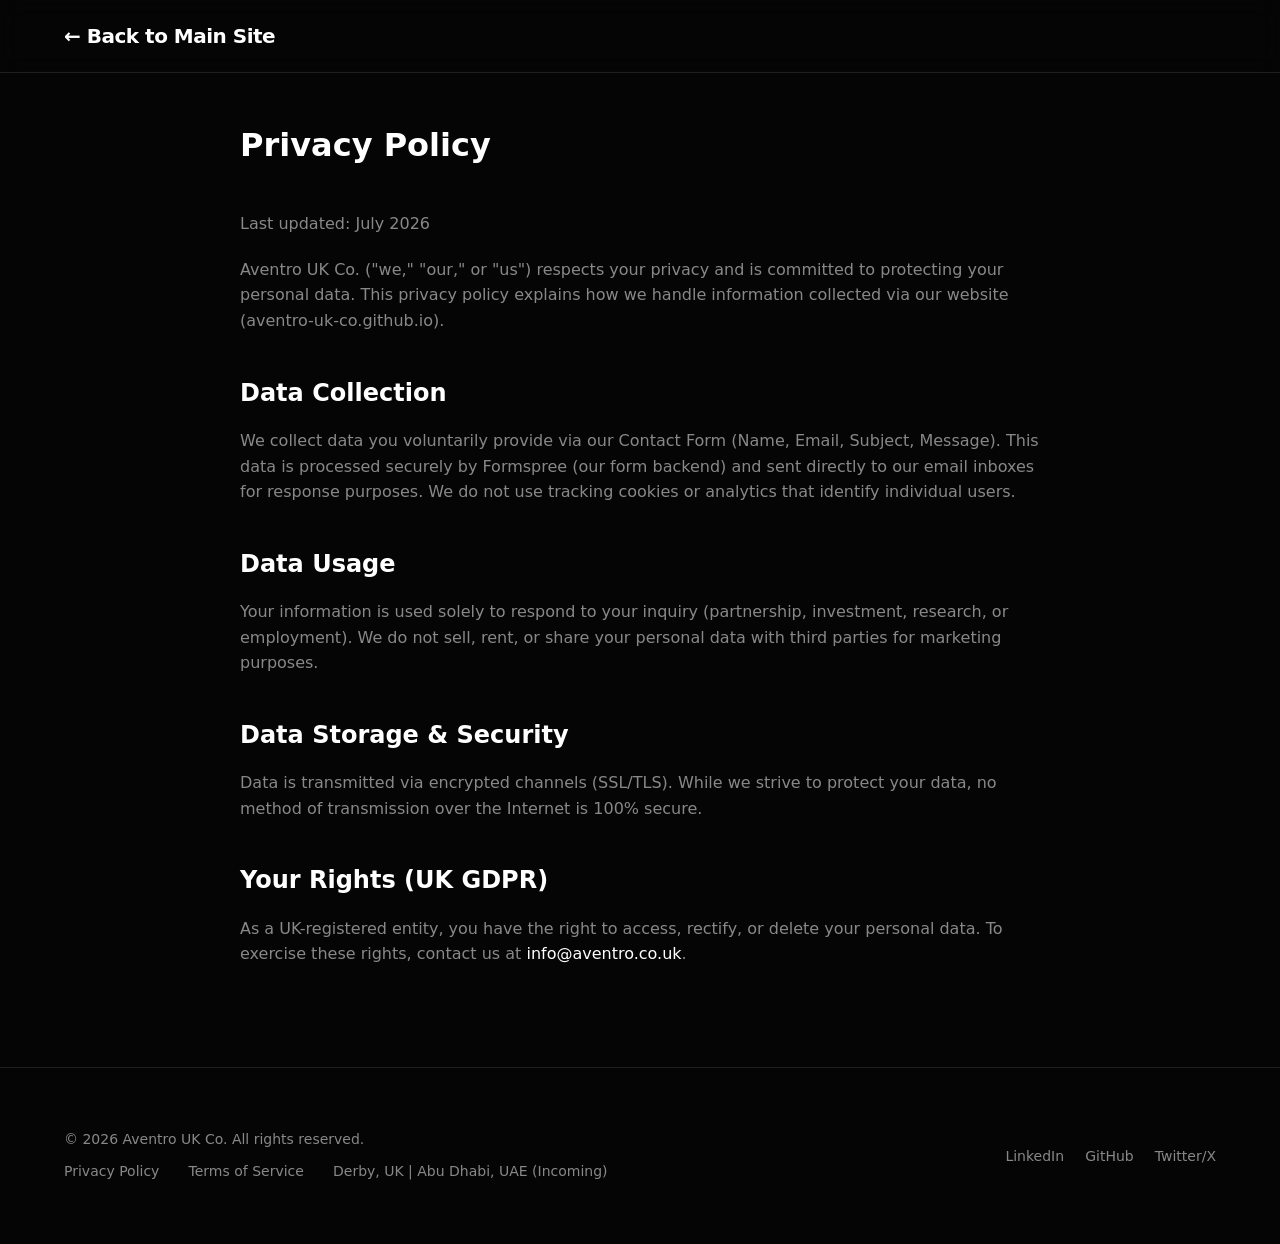
<file: privacy.html>
<!DOCTYPE html>
<html lang="en">
<head>
    <meta charset="UTF-8">
    <meta name="viewport" content="width=device-width, initial-scale=1.0">
    <title>Privacy Policy - Aventro</title>
    <link rel="stylesheet" href="style.css">
</head>
<body>
    <nav><div class="container nav-inner"><a href="index.html" class="nav-logo">← Back to Main Site</a></div></nav>
    <div class="legal-content">
        <h1>Privacy Policy</h1>
        <p>Last updated: July 2026</p>
        <p>Aventro UK Co. ("we," "our," or "us") respects your privacy and is committed to protecting your personal data. This privacy policy explains how we handle information collected via our website (aventro-uk-co.github.io).</p>
        <h2>Data Collection</h2>
        <p>We collect data you voluntarily provide via our Contact Form (Name, Email, Subject, Message). This data is processed securely by Formspree (our form backend) and sent directly to our email inboxes for response purposes. We do not use tracking cookies or analytics that identify individual users.</p>
        <h2>Data Usage</h2>
        <p>Your information is used solely to respond to your inquiry (partnership, investment, research, or employment). We do not sell, rent, or share your personal data with third parties for marketing purposes.</p>
        <h2>Data Storage & Security</h2>
        <p>Data is transmitted via encrypted channels (SSL/TLS). While we strive to protect your data, no method of transmission over the Internet is 100% secure.</p>
        <h2>Your Rights (UK GDPR)</h2>
        <p>As a UK-registered entity, you have the right to access, rectify, or delete your personal data. To exercise these rights, contact us at <a href="mailto:info@aventro.co.uk">info@aventro.co.uk</a>.</p>
    </div>
    <!-- Mandatory Footer -->
    <footer>
        <div class="container" style="display: flex; justify-content: space-between; align-items: center; width: 100%;">
            <div>
                <p style="font-size: 0.875rem; color: var(--text-secondary);">© 2026 Aventro UK Co. All rights reserved.</p>
                <div class="footer-links" style="margin-top: 8px;">
                    <a href="privacy.html">Privacy Policy</a>
                    <a href="terms.html">Terms of Service</a>
                    <span style="color: var(--text-secondary); font-size: 0.875rem;">Derby, UK | Abu Dhabi, UAE (Incoming)</span>
                </div>
            </div>
            <div class="footer-social">
                <a href="https://www.linkedin.com/company/aventro-uk-co/" target="_blank">LinkedIn</a>
                <a href="https://github.com/Aventro-uk-co" target="_blank">GitHub</a>
                <a href="https://x.com/Aventro_uk_co" target="_blank">Twitter/X</a>
            </div>
        </div>
    </footer>
</body>
</html>
</file>
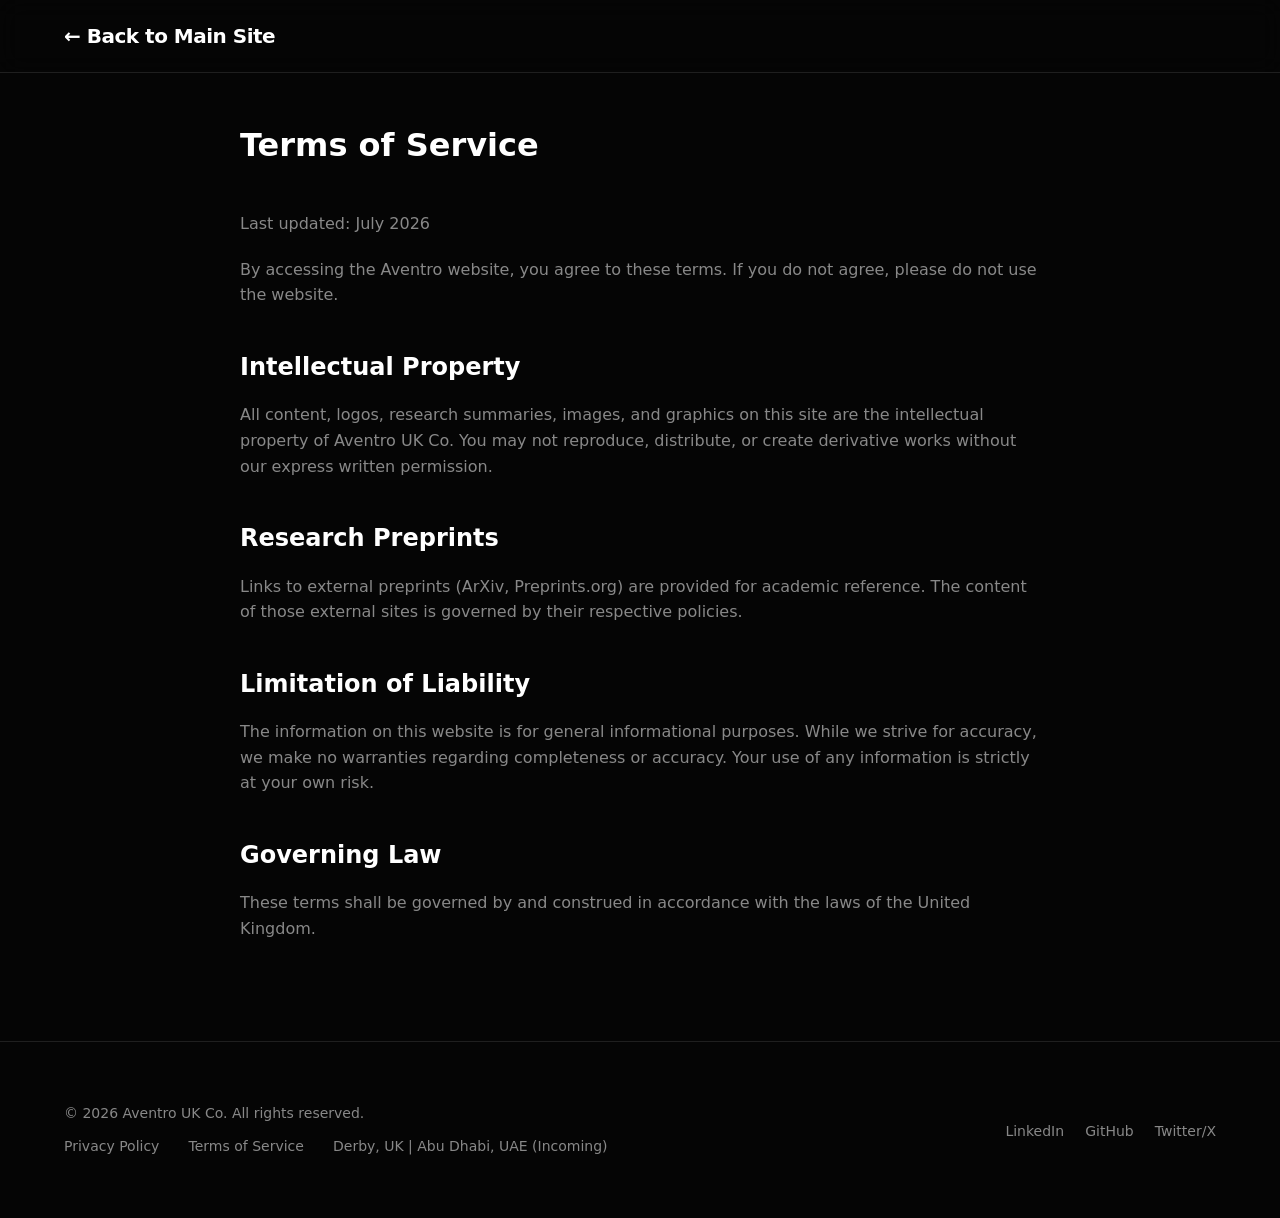
<file: terms.html>
<!DOCTYPE html>
<html lang="en">
<head>
    <meta charset="UTF-8">
    <meta name="viewport" content="width=device-width, initial-scale=1.0">
    <title>Terms of Service - Aventro</title>
    <link rel="stylesheet" href="style.css">
</head>
<body>
    <nav><div class="container nav-inner"><a href="index.html" class="nav-logo">← Back to Main Site</a></div></nav>
    <div class="legal-content">
        <h1>Terms of Service</h1>
        <p>Last updated: July 2026</p>
        <p>By accessing the Aventro website, you agree to these terms. If you do not agree, please do not use the website.</p>
        <h2>Intellectual Property</h2>
        <p>All content, logos, research summaries, images, and graphics on this site are the intellectual property of Aventro UK Co. You may not reproduce, distribute, or create derivative works without our express written permission.</p>
        <h2>Research Preprints</h2>
        <p>Links to external preprints (ArXiv, Preprints.org) are provided for academic reference. The content of those external sites is governed by their respective policies.</p>
        <h2>Limitation of Liability</h2>
        <p>The information on this website is for general informational purposes. While we strive for accuracy, we make no warranties regarding completeness or accuracy. Your use of any information is strictly at your own risk.</p>
        <h2>Governing Law</h2>
        <p>These terms shall be governed by and construed in accordance with the laws of the United Kingdom.</p>
    </div>
    <!-- Mandatory Footer -->
    <footer>
        <div class="container" style="display: flex; justify-content: space-between; align-items: center; width: 100%;">
            <div>
                <p style="font-size: 0.875rem; color: var(--text-secondary);">© 2026 Aventro UK Co. All rights reserved.</p>
                <div class="footer-links" style="margin-top: 8px;">
                    <a href="privacy.html">Privacy Policy</a>
                    <a href="terms.html">Terms of Service</a>
                    <span style="color: var(--text-secondary); font-size: 0.875rem;">Derby, UK | Abu Dhabi, UAE (Incoming)</span>
                </div>
            </div>
            <div class="footer-social">
                <a href="https://www.linkedin.com/company/aventro-uk-co/" target="_blank">LinkedIn</a>
                <a href="https://github.com/Aventro-uk-co" target="_blank">GitHub</a>
                <a href="https://x.com/Aventro_uk_co" target="_blank">Twitter/X</a>
            </div>
        </div>
    </footer>
</body>
</html>
</file>
<file: style.css>
/* Aventro AI - Archetype-Inspired Dark Theme */
:root {
    --bg-color: #050505;
    --surface-color: #0e0e0e;
    --border-color: #1f1f1f;
    --text-primary: #ffffff;
    --text-secondary: #888888;
    --accent-color: #00d4ff; /* Cyan/Blue for Physical AI vibe */
    --font-main: 'Inter', system-ui, -apple-system, sans-serif;
}

* { margin: 0; padding: 0; box-sizing: border-box; }

html { scroll-behavior: smooth; }

body {
    background-color: var(--bg-color);
    color: var(--text-primary);
    font-family: var(--font-main);
    line-height: 1.6;
    -webkit-font-smoothing: antialiased;
}

a { color: var(--text-primary); text-decoration: none; transition: color 0.3s; }
a:hover { color: var(--accent-color); }

.container { max-width: 1200px; margin: 0 auto; padding: 0 24px; }

/* Navigation */
nav {
    position: fixed; top: 0; width: 100%; z-index: 1000;
    background: rgba(5, 5, 5, 0.8); backdrop-filter: blur(12px);
    border-bottom: 1px solid var(--border-color);
}
.nav-inner { display: flex; justify-content: space-between; align-items: center; height: 72px; }
.nav-logo { font-size: 1.25rem; font-weight: 700; letter-spacing: -0.5px; }
.nav-links { display: flex; gap: 32px; }
.nav-links a { font-size: 0.875rem; color: var(--text-secondary); }
.nav-links a:hover { color: var(--text-primary); }

/* Hero Section */
.hero {
    height: 100vh; display: flex; align-items: center; justify-content: center; text-align: center;
    position: relative; overflow: hidden;
}
.hero-bg {
    position: absolute; top: 0; left: 0; width: 100%; height: 100%;
    object-fit: cover; opacity: 0.4; z-index: -1;
}
.hero-content { max-width: 900px; padding: 0 24px; }
.hero h1 { font-size: 4rem; font-weight: 600; line-height: 1.1; margin-bottom: 24px; letter-spacing: -2px; }
.hero p { font-size: 1.25rem; color: var(--text-secondary); margin-bottom: 40px; max-width: 700px; margin-left: auto; margin-right: auto; }
.btn { display: inline-block; padding: 14px 32px; border-radius: 8px; font-weight: 500; font-size: 1rem; margin: 0 10px; transition: all 0.3s; }
.btn-primary { background: var(--text-primary); color: var(--bg-color); }
.btn-primary:hover { background: var(--accent-color); color: var(--bg-color); }
.btn-secondary { border: 1px solid var(--border-color); color: var(--text-primary); }
.btn-secondary:hover { border-color: var(--text-primary); }

/* Sections */
section { padding: 120px 0; border-top: 1px solid var(--border-color); }
.section-label { color: var(--accent-color); font-size: 0.875rem; font-weight: 600; text-transform: uppercase; letter-spacing: 1px; margin-bottom: 16px; }
.section-title { font-size: 3rem; font-weight: 600; margin-bottom: 24px; letter-spacing: -1px; }
.section-text { color: var(--text-secondary); font-size: 1.125rem; max-width: 800px; margin-bottom: 60px; }

/* Grids */
.grid-2 { display: grid; grid-template-columns: 1fr 1fr; gap: 40px; margin-bottom: 40px; }
.grid-3 { display: grid; grid-template-columns: repeat(3, 1fr); gap: 24px; }
.grid-4 { display: grid; grid-template-columns: repeat(4, 1fr); gap: 24px; }

/* Cards */
.card {
    background: var(--surface-color); border: 1px solid var(--border-color);
    padding: 32px; border-radius: 12px; transition: border-color 0.3s;
}
.card:hover { border-color: var(--text-secondary); }
.card h3 { font-size: 1.25rem; margin-bottom: 16px; }
.card p { color: var(--text-secondary); font-size: 0.95rem; }

/* Images */
.img-full { width: 100%; height: 400px; object-fit: cover; border-radius: 12px; margin: 40px 0; border: 1px solid var(--border-color); }
.img-card { width: 100%; height: 200px; object-fit: cover; border-radius: 8px 8px 0 0; }

/* Capabilities Table */
table { width: 100%; border-collapse: collapse; margin-top: 40px; }
th, td { text-align: left; padding: 16px; border-bottom: 1px solid var(--border-color); }
th { color: var(--text-secondary); font-weight: 500; }

/* Research List */
.pub-item { border-bottom: 1px solid var(--border-color); padding: 24px 0; }
.pub-item h4 { margin-bottom: 8px; }
.pub-item p { color: var(--text-secondary); font-size: 0.9rem; }

/* Contact Form */
.contact-grid { display: grid; grid-template-columns: 1fr 1fr; gap: 60px; }
input, textarea { width: 100%; padding: 14px; background: var(--surface-color); border: 1px solid var(--border-color); color: var(--text-primary); border-radius: 8px; margin-bottom: 16px; font-family: var(--font-main); }
input:focus, textarea:focus { outline: none; border-color: var(--accent-color); }

/* Footer */
footer {
    padding: 60px 0; border-top: 1px solid var(--border-color);
    display: flex; justify-content: space-between; align-items: center; flex-wrap: wrap; gap: 20px;
}
.footer-links a { color: var(--text-secondary); margin-right: 24px; font-size: 0.875rem; }
.footer-social a { margin-left: 16px; font-size: 0.875rem; color: var(--text-secondary); }

/* Legal Pages */
.legal-content { max-width: 800px; margin: 0 auto; padding-top: 120px; padding-bottom: 80px; }
.legal-content h1 { margin-bottom: 40px; }
.legal-content h2 { margin-top: 40px; margin-bottom: 16px; font-size: 1.5rem; }
.legal-content p { color: var(--text-secondary); margin-bottom: 20px; }

/* Responsive */
@media (max-width: 768px) {
    .hero h1 { font-size: 2.5rem; }
    .grid-2, .grid-3, .grid-4, .contact-grid { grid-template-columns: 1fr; }
    .nav-links { display: none; } /* Add hamburger menu later if needed */
    section { padding: 80px 0; }
}
</file>
